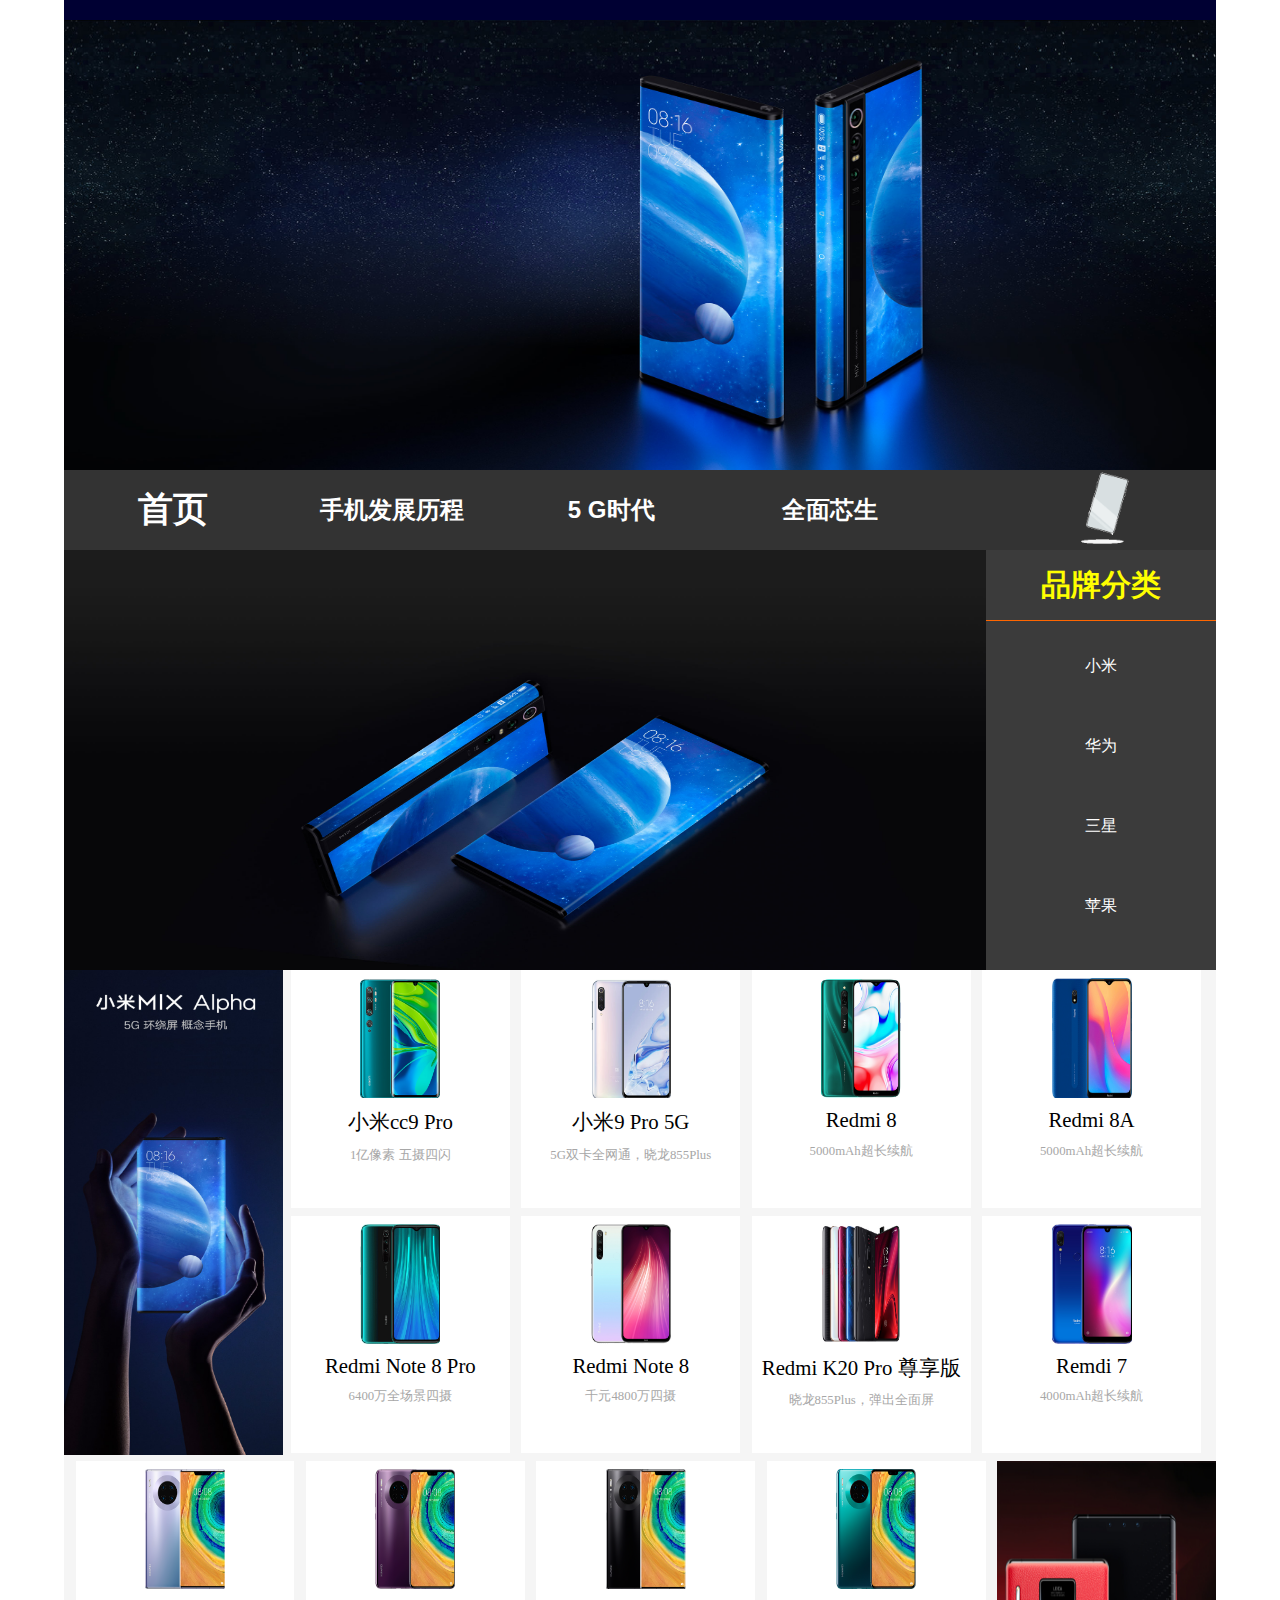
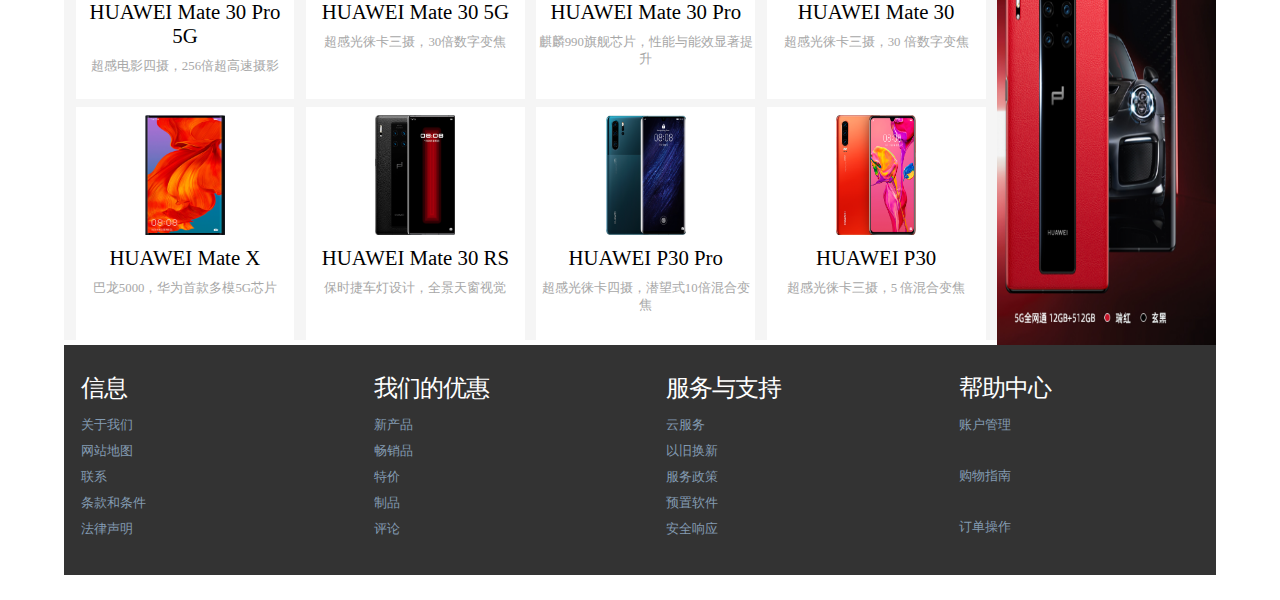
<file: index.html>
<!DOCTYPE html PUBLIC "-//W3C//DTD XHTML 1.0 Transitional//EN" "http://www.w3.org/TR/xhtml1/DTD/xhtml1-transitional.dtd">
<html xmlns="http://www.w3.org/1999/xhtml">
<head>
<meta http-equiv="Content-Type" content="text/html; charset=utf-8" />
<title>主页</title>
<style type="text/css">
body {
	margin: 0px;
	padding: 0px;
}
.col_1_of_4{
	display: block;
	float: left;
	margin-top: 1%;
	margin-right: 0;
	margin-bottom: 1%;
	margin-left: 1.6%;
}
#box #container #top-1 #top-2 {
	float: right;
	height: 100px;
	width: 350px;
	margin-left: 25px;
}
.col_1_of_4:first-child { margin-left: 0; } /* all browsers except IE6 and lower */
.span_1_of_4 ul li{
	padding: 0 0 7px;
	list-style-type: none;
}
.span_1_of_4 ul li a {
	color:#839BB2;
	font-size:13px;
	-moz-transition: background 0.5s ease;
	-o-transition: background 0.5s ease;
	-webkit-transition: background 0.5s ease;
}	
.span_1_of_4 {
	width: 20.8%;
	padding:1.5%; 
}
.span_1_of_4  h3{
	color:#fff;
	margin-bottom: .5em;
	font-size:1.5em;
	line-height: 1.2;
	font-weight : normal;
	margin-top: 0px;
	letter-spacing: -1px;
}
.span_1_of_4  p {
	font-size:0.8125em;
	padding:0.5em 0;
	color: #333;
	line-height: 1.5em;
}
*{ padding:0px; margin:0px;}
#box #container #top {
	height: 20px;
	width: 100%;
	background-color: #036;
}
#box {
	height: 2200px;
	width: 100%;
}
#box #container {
	height: 100%;
	width: 90%;
	margin-right: auto;
	margin-left: auto;	
}
#box #container #top-1 {
	height: 450px;
	width: 100%;
	background-color: #FFF;
	background-image: url(img/index.jpg);
	background-size: cover;
	background-size: 100% 100%;
}

#box #container #banner {
	height: 420px;
	width: 80%;
	float: left;
	overflow: hidden;
}
#box #container #banner #banner-box {
	float: left;
	height: 100%;
	width: 400%;
	animation: move 8s infinite;
}

#box #container #bottom {
	width: 100%;
	height: 230px;
	float: left;
	background-color: #333;
	margin-top: 10px;
}
#box #container #main #main-1 #mleft {
	height: 485px;
	width: 19%;
	float: left;
	margin-right: 0.7%;
}

#box #container #main #main-1 #mleft img{ height: 485px;
	width: 100%;}
#box #container #banner #banner-box img {
	height: 420px;
	width: 25%;
	float: left;
}
#box #container #banner-1 {
	float: left;
	height: 420px;
	width: 20%;
	background-color: #3B3B3B;
}
#box #container #banner-1 ul li {
	line-height: 70px;
	text-align: center;
	height: 70px;
	list-style-type: none;
	margin-bottom: 10px;
}

#apDiv1 {
	position: relative;
	left: 35px;
	top: 10px;
	width: 126px;
	height: 65px;
	z-index: 1;
}
#box #container #nav {
	height: 80px;
	width: 100%;
	background-color: #FFF;
	z-index: 5;
}
@keyframes move{10%{ margin-left:0px}40%{ margin-left:-100%}80%{ margin-left: -200%} 100%{ margin-left:-300%}}
#box #container #main {
	height: 970px;
	width: 100%;
	float: left;
	background-image: url(img/bgmain.png);
}
#box #container #main #main-1 {
	height: 485px;
	width: 100%;
}
#box #container #main #main-2 {
	height: 485px;
	width: 100%;
}


#box #container #banner-1 ul li:hover{ color:#FC0;}
#box #container #nav #nav-1 ul li:hover{   background-color: #F90  ; color:#FFF; }


.two{
	font-size: 24px;
	color: #000;
	font-family: "Courier New", Courier, monospace;
}
a:link {
	text-decoration: none;
}
a:visited {
	text-decoration: none;
}
a:hover {
	text-decoration: none;
}
a:active {
	text-decoration: none;
}
.three{
	font-size: 30px;
	color: #FF0;
	font-weight: bold;
	border-bottom-width: 1px;
	border-bottom-style: solid;
	border-bottom-color: #FF9;
}
.e1{ color: #FFF;}
.mdiv{ 

    height: 49%;
	width: 19%;
	float: left;
	margin-right: 1%;
	margin-bottom: 0.7%;
	 background-color:#FFF;
	 }
#box #container #main #main-1 #mleft:hover{ transition:0.5s; transform:translate3d(0px,-3px, 3px) ;}
.mdiv:hover{ transform:translate3d(0px,-3px, 3px);transition:0.5s;border-right:1px solid #F90; border-radius: 30px;}

.mdiv1{ 

    height: 49%;
	width: 19%;
	float: left;
	margin-left: 1%;
	margin-bottom: 0.7%;
	 background-color:#FFF;
	 }
#box #container #main #main-2 #mright {
	height: 485px;
	width: 19%;
	float: right;
	margin-left: 0.7%;
}

#box #container #main #main-2 #mright img{ height: 485px;
	width: 100%;}
#box #container #main #main-2 #mright:hover{  transform:translate3d(0px,-3px, 3px) ; transition:0.5s;}
.mdiv1:hover{ transform:translate3d(0px,-3px, 3px);transition:0.5s; border-left:1px solid #F90; border-radius: 30px;}
.mdiv p {
	line-height: normal;
	text-align: center;
	
}
.mdiv1 p {
	line-height: normal;
	text-align: center;
	
}
.p{
	margin-top: 5px;
	margin-bottom: 5px;
}
.p1{ color:#000; font-size:1.3em;  margin-top: 0.5em;
	margin-bottom: 0.5em;}
#box #container #main .p img {width="113" height="159"
}
.p2{ color: #A7A7A7;
font-size:0.8em;
margin-top: 0.5em;
	margin-bottom: 0.5em;}	

#logo1{
	height: 100%;
	width: 25%;
	margin-right: 500px;
}
#box #container #top-1 #top-1-l {
	float: left;
	width: 100px;
	height: 100px;
	margin-left: 25px;
	margin-right: 50px;
}
#box #container #top-1 #top-1-l p {
	margin-top: 15px;
	border-right-width: 2px;
	border-right-style: solid;
	border-right-color: #000;
	width: 100px;
}
#main p{
	margin-top: .5em;
}
#box #container #top-1 #1 {
	float: left;
	height: 80px;
	width: 50px;
}
#box #container #top-1 #2 {
	float: left;
}
#container #top-1 #3 {
	line-height: 80px;
	text-align: center;
	height: 80px;
	width: 100px;
	float: right;
}

#box #container #nav #nav-1 #nav-1-1 {
	line-height: 80px;
	text-align: center;
	float: right;
	height: 80px;
	width: 19%;
}
</style>
<link href="style.css" rel="stylesheet" type="text/css" />
<script type="text/javascript">
function MM_popupMsg(msg) { //v1.0
  alert(msg);
}
</script>
</head>

<body onload="MM_popupMsg('欢迎来到 手机主题 网站')" >
<div id="box" >
<div id="container">
    <div id="top"></div>
    <div id="top-1">
      </div>
    <div id="nav">
      <div id="nav-1">
        <ul>
          <a href="index.html"> <li class="one">首页</li></a>
          <a href="shoujifaz.html"><li class="two">手机发展历程 </li></a>
          <a href="5G.html"><li class="two">5 G时代</li></a>
          <a href="全面芯生.html"><li class="two">全面芯生</li></a>
            <div id="nav-1-1"><img src="img/logo1.gif" width="79" height="76" /></div>
     
        </ul> 
      </div>
    </div>
    <div id="banner">
      <div id="banner-box"><img src="img/part11.jpg" width="2560" height="1590" /><img src="img/banner1.PNG" width="1338" height="532" /> <img src="img/part12.jpg" width="2560" height="1047" /><img src="img/banner-3.PNG" width="1344" height="563" /></div>
    </div>
    
    
    
    
    
    
    <div id="banner-1">
      <ul>
        <a href="#"><li class="three">品牌分类</li></a>
        <a href="小米.html"><li class="e1">小米</li></a>
        <a href="华为.html"><li class="e1">华为</li></a>
        <a href="samsung.html"><li class="e1">三星</li></a>
        <a href="iphone.html"><li class="e1">苹果</li></a>
      </ul>
    </div>
    <div id="main">
      <div id="main-1">
        <div id="mleft"><a href="#"><img src="img/main-1.png" width="344" height="820" /></a></div>
        <a href="#" >  <div class="mdiv" >
        <p class="p"><img src="img/m1.png" width="80" height="120" /></p>
        <p class="p1">小米cc9 Pro</p>
        <p class="p2">1亿像素 五摄四闪</p>
        </div></a>
        <a href="#"><div class="mdiv" >
         <p class="p"><img src="img/m2.png" width="80" height="120" /></p>
        <p class="p1">小米9 Pro 5G</p>
        <p class="p2">5G双卡全网通，晓龙855Plus</p>
        
        </div></a>
        <a href="#"><div class="mdiv" >
         <p class="p"><img src="img/m3.png" width="80" height="120" /></p>
        <p class="p1">Redmi 8</p>
        <p class="p2">5000mAh超长续航</p>
        
        </div></a>
        <a href="#"><div class="mdiv" >
         <p class="p"><img src="img/m4.png" width="80" height="120" /></p>
        <p class="p1">Redmi 8A</p>
        <p class="p2">5000mAh超长续航</p>
        </div></a>
        <a href="#"><div class="mdiv" >
         <p class="p"><img src="img/m5.png" width="80" height="120"  /></p>
        <p class="p1">Redmi Note 8 Pro</p>
        <p class="p2">6400万全场景四摄</p>
        </div></a>
        <a href="#"><div class="mdiv" >
         <p class="p"><img src="img/m6.png" width="80" height="120"  /></p>
        <p class="p1">Redmi Note 8 </p>
        <p class="p2">千元4800万四摄</p>
        </div></a>
        <a href="#"><div class="mdiv" >
         <p class="p"><img src="img/m7.png" width="80" height="120"  /></p>
        <p class="p1">Redmi K20 Pro 尊享版</p>
        <p class="p2">晓龙855Plus，弹出全面屏</p>
        </div></a>
        <a href="#"><div class="mdiv" >
         <p class="p"><img src="img/m8.png" width="80" height="120"  /></p>
        <p class="p1">Remdi 7</p>
        <p class="p2">4000mAh超长续航</p>
        </div></a>
        
        
      </div>
      <div id="main-2">
        <a href="#"><div class="mdiv1" >
         <p class="p"><img src="img/m9.png" width="80" height="120"  /></p>
        <p class="p1">HUAWEI Mate 30 Pro 5G</p>
        <p class="p2">超感电影四摄，256倍超高速摄影 </p>
        </div></a>
        <a href="#"><div class="mdiv1" >
         <p class="p"><img src="img/m10.png" width="80" height="120"  /></p>
        <p class="p1">HUAWEI Mate 30 5G</p>
        <p class="p2">超感光徕卡三摄，30倍数字变焦</p>
        </div></a>
        <a href="#"><div class="mdiv1" >
         <p class="p"><img src="img/m11.png" width="80" height="120"  /></p>
        <p class="p1">HUAWEI Mate 30 Pro</p>
        <p class="p2">麒麟990旗舰芯片，性能与能效显著提升</p>
        </div></a>
        <a href="#"><div class="mdiv1" >
         <p class="p"><img src="img/m12.png" width="80" height="120" /></p>
        <p class="p1">HUAWEI Mate 30</p>
        <p class="p2">超感光徕卡三摄，30 倍数字变焦</p>
        </div></a>
        <a href="#"><div id="mright"><img src="img/mright.png" width="344" height="820" /></div></a>
        <a href="#"><div class="mdiv1" >
         <p class="p"><img src="img/m13.png" width="80" height="120"  /></p>
        <p class="p1">HUAWEI Mate X</p>
        <p class="p2">巴龙5000，华为首款多模5G芯片</p>
        </div></a>
        <a href="#"><div class="mdiv1" >
         <p class="p"><img src="img/m14.png" width="80" height="120"  /></p>
        <p class="p1">HUAWEI Mate 30 RS</p>
        <p class="p2">保时捷车灯设计，全景天窗视觉</p>
        </div></a>
        <a href="#"><div class="mdiv1" >
         <p class="p"><img src="img/m15.png" width="80" height="120"  /></p>
        <p class="p1">HUAWEI P30 Pro</p>
        <p class="p2">超感光徕卡四摄，潜望式10倍混合变焦</p>
        </div></a>
        <a href="#"><div class="mdiv1" >
         <p class="p"><img src="img/m16.png" width="80" height="120" /></p>
        <p class="p1">HUAWEI P30</p>
        <p class="p2">超感光徕卡三摄，5 倍混合变焦</p>
        </div></a>
        
        </div>
    </div>
    <div id="bottom">
    <div class="col_1_of_4 span_1_of_4">
					<h3>信息</h3>
					<ul>						
                    <li><a href="404.html">关于我们</a></li>
						<li><a href="#">网站地图</a></li>
						<li><a href="#">联系</a></li>
						<li><a href="#">条款和条件</a></li>
						<li><a href="#">法律声明</a></li>
					</ul>
				</div>
    <div class="col_1_of_4 span_1_of_4">
					<h3>我们的优惠</h3>
					<ul>
						<li><a href="#">新产品</a></li>
						<li><a href="#">畅销品</a></li>
						<li><a href="#">特价</a></li>
						<li><a href="#">制品</a></li>
						<li><a href="#">评论</a></li>
					</ul>
				</div>
				<div class="col_1_of_4 span_1_of_4">
					<h3>服务与支持</h3>
					<ul>
						<li><a href="#">云服务</a></li>
						<li><a href="#">以旧换新</a></li>
						<li><a href="#">服务政策</a></li>
						<li><a href="#">预置软件</a></li>
						<li><a href="#">安全响应</a></li>
					</ul>
				</div>
                <div class="col_1_of_4 span_1_of_4">
					<h3>帮助中心</h3>
					<ul>
						<li><a href="#">账户管理</a></li>
						<li><a href="#">&nbsp;</a></li>
						<li><a href="#">购物指南</a></li>
						<li><a href="#">&nbsp;</a></li>
						<li><a href="#">订单操作</a></li>
					</ul>
				</div></div>
  </div>
</div>
</body>
</html>
</file>
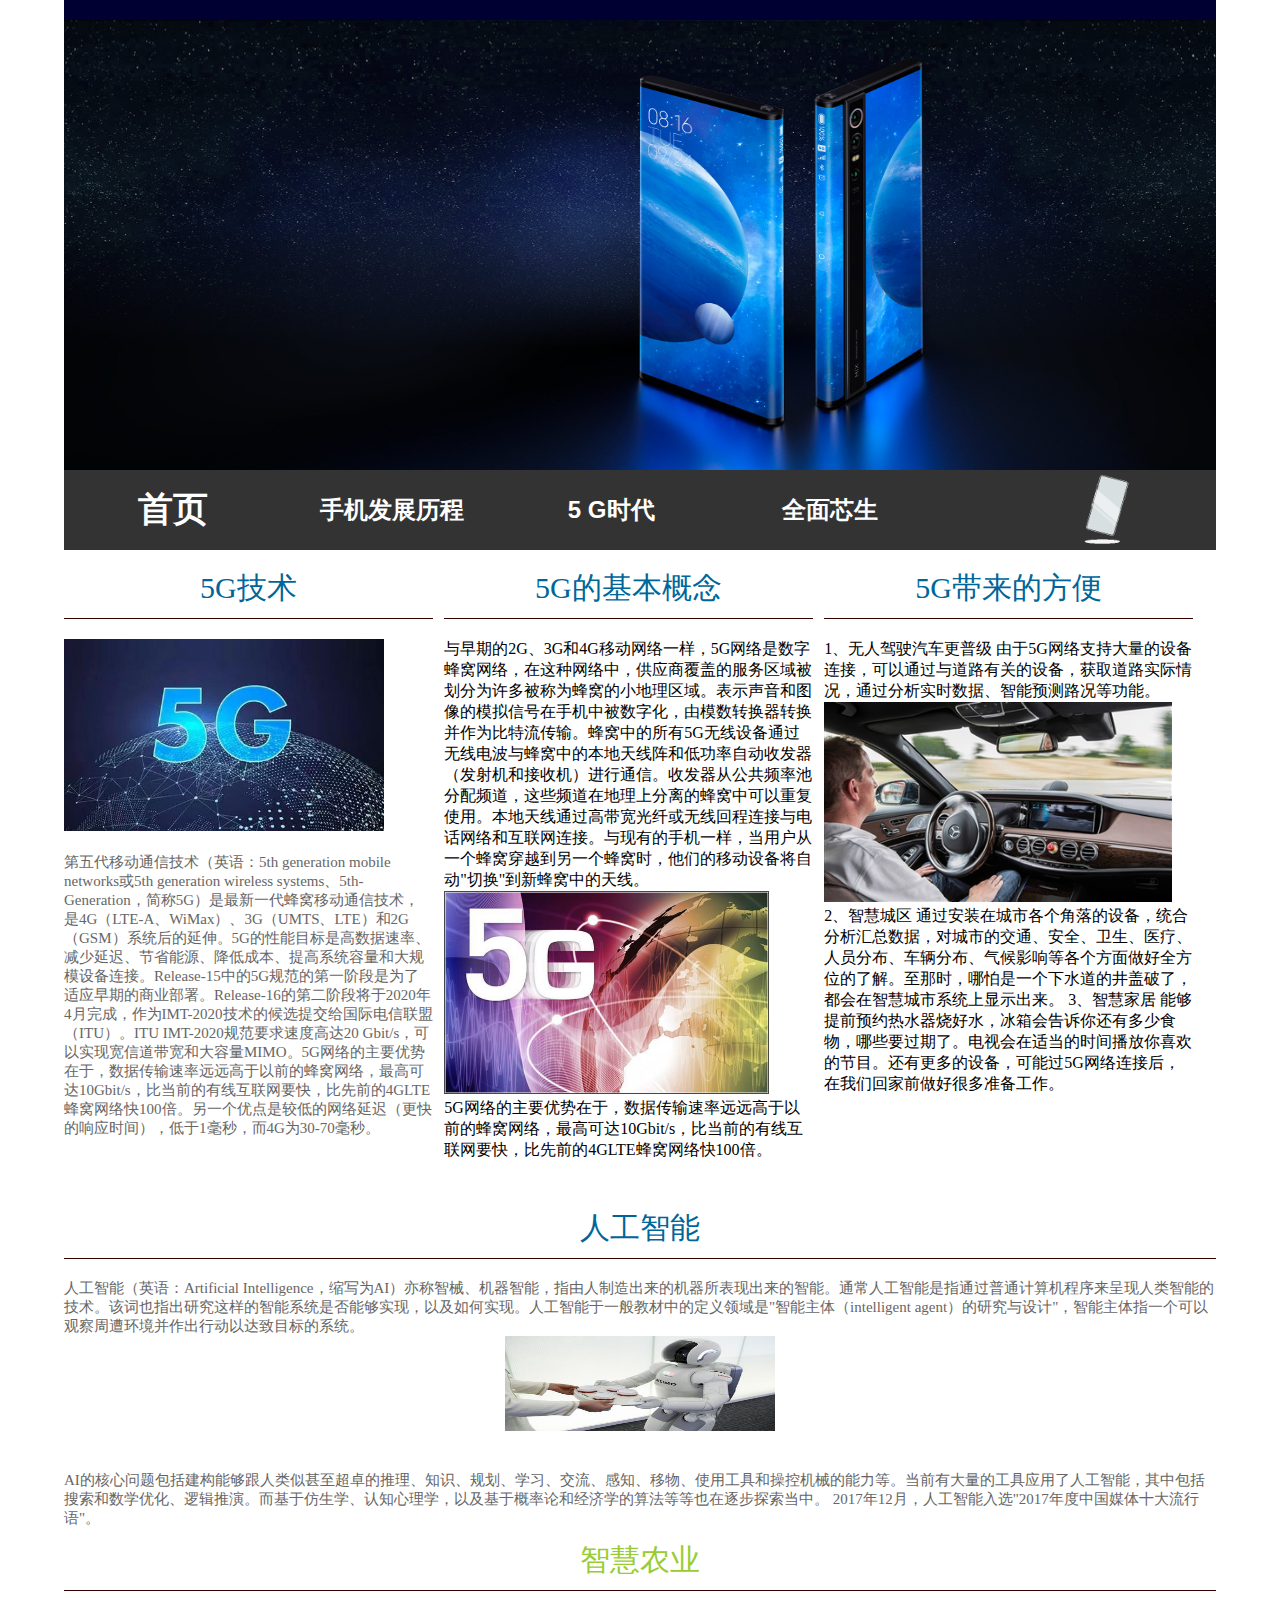
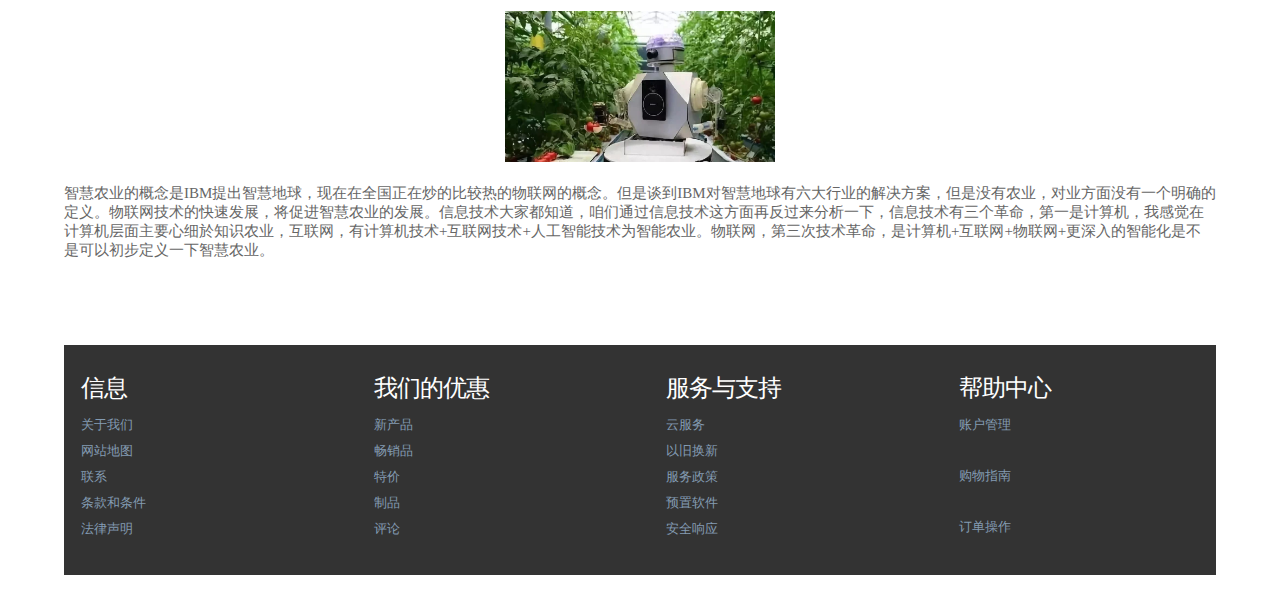
<file: 5G.html>
<!DOCTYPE html PUBLIC "-//W3C//DTD XHTML 1.0 Transitional//EN" "http://www.w3.org/TR/xhtml1/DTD/xhtml1-transitional.dtd">
<html xmlns="http://www.w3.org/1999/xhtml">
<head>
<meta http-equiv="Content-Type" content="text/html; charset=utf-8" />
<title>5G</title>
<style type="text/css">
.bg {
	background-color: #FFF;
}
#box #container #main {
	height: 1390px;
	width: 100%;
	float: left;

}
#box #container #top-1 {
	height: 450px;
	width: 100%;
	background-color: #FFF;
	background-image: url(img/index.jpg);
	background-size: cover;
	background-size: 100% 100%;
}
.G1{
	height:30px;
	width:100%;
	float:left;
	border-bottom-width: 1px;
	border-bottom-style: solid;
	border-bottom-color:  #300;
	padding-bottom: 20px;
	margin-bottom:20px;
	color: #069;
	font-size: 30px;
	text-align: center;
	}
.G2{
	height:30px;
	width:100%;
	float:left;
	border-bottom-width: 1.5px;
	border-bottom-style: solid;
	border-bottom-color:  #300;
	padding-bottom: 20px;
	margin-bottom:20px;
	color: #069;
	font-size: 30px;
	text-align: center;
	}
.G3{
	height:30px;
	width:100%;
	float:left;
	border-bottom-width: 1.5px;
	border-bottom-style: solid;
	border-bottom-color:  #300;
	padding-bottom: 20px;
	margin-bottom:20px;
	color: #069;
	font-size: 30px;
	text-align: center;
}
.G4{
	height:30px;
	width:100%;
	float:left;
	border-bottom-width: 1px;
	border-bottom-style: solid;
	border-bottom-color:  #300;
	padding-bottom: 20px;
	margin-bottom:20px;
	color: #069;
	font-size: 30px;
	text-align: center;
}
.G5{
	height:30px;
	width:100%;
	float:left;
	border-bottom-width: 1px;
	border-bottom-style: solid;
	border-bottom-color:  #300;
	padding-bottom: 20px;
	margin-bottom:20px;
	color:#9C3;
	font-size: 30px;
	text-align: center;
}
#G1 {
	float: left;
	height: 640px;
	width: 32%;
	margin-right: 1%;
	
}
#box #container #main #G1 ul li {
	list-style-type: none;
}
.g1 {
	font-size: 15px;
	color: #666;
	float: left;
}
#G2 {
	float: left;
	height: 640px;
	width: 32%;
	margin-right: 1%;
}
.g2 {
	font-size: 10px;
}
#G3 {
	float: left;
	height: 640px;
	width: 32%;
	margin-right: 1%;
}
#G4 {
	float: left;
	height: 350px;
	width: 100%;
}
.qw {
	text-align: center;
}
#G5 {
	float: left;
	height: 380px;
	width: 100%;
}
.lxj {
	font-size: 15px;
	color: #666;
}
ul{
	list-style-type: none;
}
</style>
<link href="style.css" rel="stylesheet" type="text/css" />
</head>

<body>
<div id="box">
<div id="container">
    <div id="top"></div>
    <div id="top-1">
      </div>
    <div id="nav">
      <div id="nav-1">
        <ul>
          <a href="index.html"> <li class="one">首页</li></a>
          <a href="shoujifaz.html"><li class="two">手机发展历程 </li></a>
          <a href="5G.html"><li class="two">5 G时代</li></a>
          <a href="全面芯生.html"><li class="two">全面芯生</li></a>
          <div id="nav-1-1"><img src="img/logo1.gif" width="79" height="76" /></div>
        </ul> 
      </div>
    </div>
    <div  id="main">
      <div id="G1">
        <ul>
          <br>
          <li class="G1">5G技术</li>
          <li><img src="img/lvj2.jpg" width="320"/></li>
          <br>
          <li class="g1">第五代移动通信技术（英语：5th generation mobile networks或5th generation wireless systems、5th-Generation，简称5G）是最新一代蜂窝移动通信技术，是4G（LTE-A、WiMax）、3G（UMTS、LTE）和2G（GSM）系统后的延伸。5G的性能目标是高数据速率、减少延迟、节省能源、降低成本、提高系统容量和大规模设备连接。Release-15中的5G规范的第一阶段是为了适应早期的商业部署。Release-16的第二阶段将于2020年4月完成，作为IMT-2020技术的候选提交给国际电信联盟（ITU）。ITU IMT-2020规范要求速度高达20 Gbit/s，可以实现宽信道带宽和大容量MIMO。5G网络的主要优势在于，数据传输速率远远高于以前的蜂窝网络，最高可达10Gbit/s，比当前的有线互联网要快，比先前的4GLTE蜂窝网络快100倍。另一个优点是较低的网络延迟（更快的响应时间），低于1毫秒，而4G为30-70毫秒。</li>
        </ul>
      </div>
      <div id="G2">
        <ul>
          <br>
          <li class="G2">5G的基本概念</li>
          <li></li>
          <br>
          <li>与早期的2G、3G和4G移动网络一样，5G网络是数字蜂窝网络，在这种网络中，供应商覆盖的服务区域被划分为许多被称为蜂窝的小地理区域。表示声音和图像的模拟信号在手机中被数字化，由模数转换器转换并作为比特流传输。蜂窝中的所有5G无线设备通过无线电波与蜂窝中的本地天线阵和低功率自动收发器（发射机和接收机）进行通信。收发器从公共频率池分配频道，这些频道在地理上分离的蜂窝中可以重复使用。本地天线通过高带宽光纤或无线回程连接与电话网络和互联网连接。与现有的手机一样，当用户从一个蜂窝穿越到另一个蜂窝时，他们的移动设备将自动"切换"到新蜂窝中的天线。</li>
          <li> <img src="img/lxj1.jpg" width="325"></li>
          <li>5G网络的主要优势在于，数据传输速率远远高于以前的蜂窝网络，最高可达10Gbit/s，比当前的有线互联网要快，比先前的4GLTE蜂窝网络快100倍。</li>
        </ul>
      </div>
      <div id="G3">
        <ul>
          <br>
          <li class="G3">5G带来的方便</li>
          <li>1、无人驾驶汽车更普级
由于5G网络支持大量的设备连接，可以通过与道路有关的设备，获取道路实际情况，通过分析实时数据、智能预测路况等功能。
         <li><img src="img/lxj2.jpg" height="200"></li>
2、智慧城区
通过安装在城市各个角落的设备，统合分析汇总数据，对城市的交通、安全、卫生、医疗、人员分布、车辆分布、气候影响等各个方面做好全方位的了解。至那时，哪怕是一个下水道的井盖破了，都会在智慧城市系统上显示出来。
3、智慧家居
能够提前预约热水器烧好水，冰箱会告诉你还有多少食物，哪些要过期了。电视会在适当的时间播放你喜欢的节目。还有更多的设备，可能过5G网络连接后，在我们回家前做好很多准备工作。</li>
        </ul>
      </div>
      <div id="G4">
        <ul>
           <br>
          <li class="G4">人工智能</li>
          <li class="lxj">人工智能（英语：Artificial Intelligence，缩写为AI）亦称智械、机器智能，指由人制造出来的机器所表现出来的智能。通常人工智能是指通过普通计算机程序来呈现人类智能的技术。该词也指出研究这样的智能系统是否能够实现，以及如何实现。人工智能于一般教材中的定义领域是"智能主体（intelligent agent）的研究与设计"，智能主体指一个可以观察周遭环境并作出行动以达致目标的系统。
          <br />         
          <li class="qw"><img src="img/lxj6.jpg" width="270" height="95"></li>
          <br /><br />

          <span class="lxj">AI的核心问题包括建构能够跟人类似甚至超卓的推理、知识、规划、学习、交流、感知、移物、使用工具和操控机械的能力等。当前有大量的工具应用了人工智能，其中包括搜索和数学优化、逻辑推演。而基于仿生学、认知心理学，以及基于概率论和经济学的算法等等也在逐步探索当中。 

2017年12月，人工智能入选"2017年度中国媒体十大流行语"。</span>
          </li>
        </ul>
      </div>
       <br>
      <div id="G5">
        <ul>
          <li class="G5">智慧农业</li><br />
          <li class="qw"><img src="img/lxj8.jpeg" height="151"></li>
          <br />
          <li class="lxj">智慧农业的概念是IBM提出智慧地球，现在在全国正在炒的比较热的物联网的概念。但是谈到IBM对智慧地球有六大行业的解决方案，但是没有农业，对业方面没有一个明确的定义。物联网技术的快速发展，将促进智慧农业的发展。信息技术大家都知道，咱们通过信息技术这方面再反过来分析一下，信息技术有三个革命，第一是计算机，我感觉在计算机层面主要心细於知识农业，互联网，有计算机技术+互联网技术+人工智能技术为智能农业。物联网，第三次技术革命，是计算机+互联网+物联网+更深入的智能化是不是可以初步定义一下智慧农业。 </li>
        </ul>
      </div>
    </div>
    <div id="bottom">
    <div class="col_1_of_4 span_1_of_4">
					<h3>信息</h3>
					<ul>						
                    <li><a href="404.html">关于我们</a></li>
						<li><a href="#">网站地图</a></li>
						<li><a href="#">联系</a></li>
						<li><a href="#">条款和条件</a></li>
						<li><a href="#">法律声明</a></li>
					</ul>
	  </div>
    <div class="col_1_of_4 span_1_of_4">
					<h3>我们的优惠</h3>
					<ul>
						<li><a href="#">新产品</a></li>
						<li><a href="#">畅销品</a></li>
						<li><a href="#">特价</a></li>
						<li><a href="#">制品</a></li>
						<li><a href="#">评论</a></li>
					</ul>
				</div>
				<div class="col_1_of_4 span_1_of_4">
					<h3>服务与支持</h3>
					<ul>
						<li><a href="#">云服务</a></li>
						<li><a href="#">以旧换新</a></li>
						<li><a href="#">服务政策</a></li>
						<li><a href="#">预置软件</a></li>
						<li><a href="#">安全响应</a></li>
					</ul>
				</div>
                <div class="col_1_of_4 span_1_of_4">
					<h3>帮助中心</h3>
					<ul>
						<li><a href="#">账户管理</a></li>
						<li><a href="#">&nbsp;</a></li>
						<li><a href="#">购物指南</a></li>
						<li><a href="#">&nbsp;</a></li>
						<li><a href="#">订单操作</a></li>
					</ul>
				</div></div>
  </div>
</div>
</body>
</html>
</file>
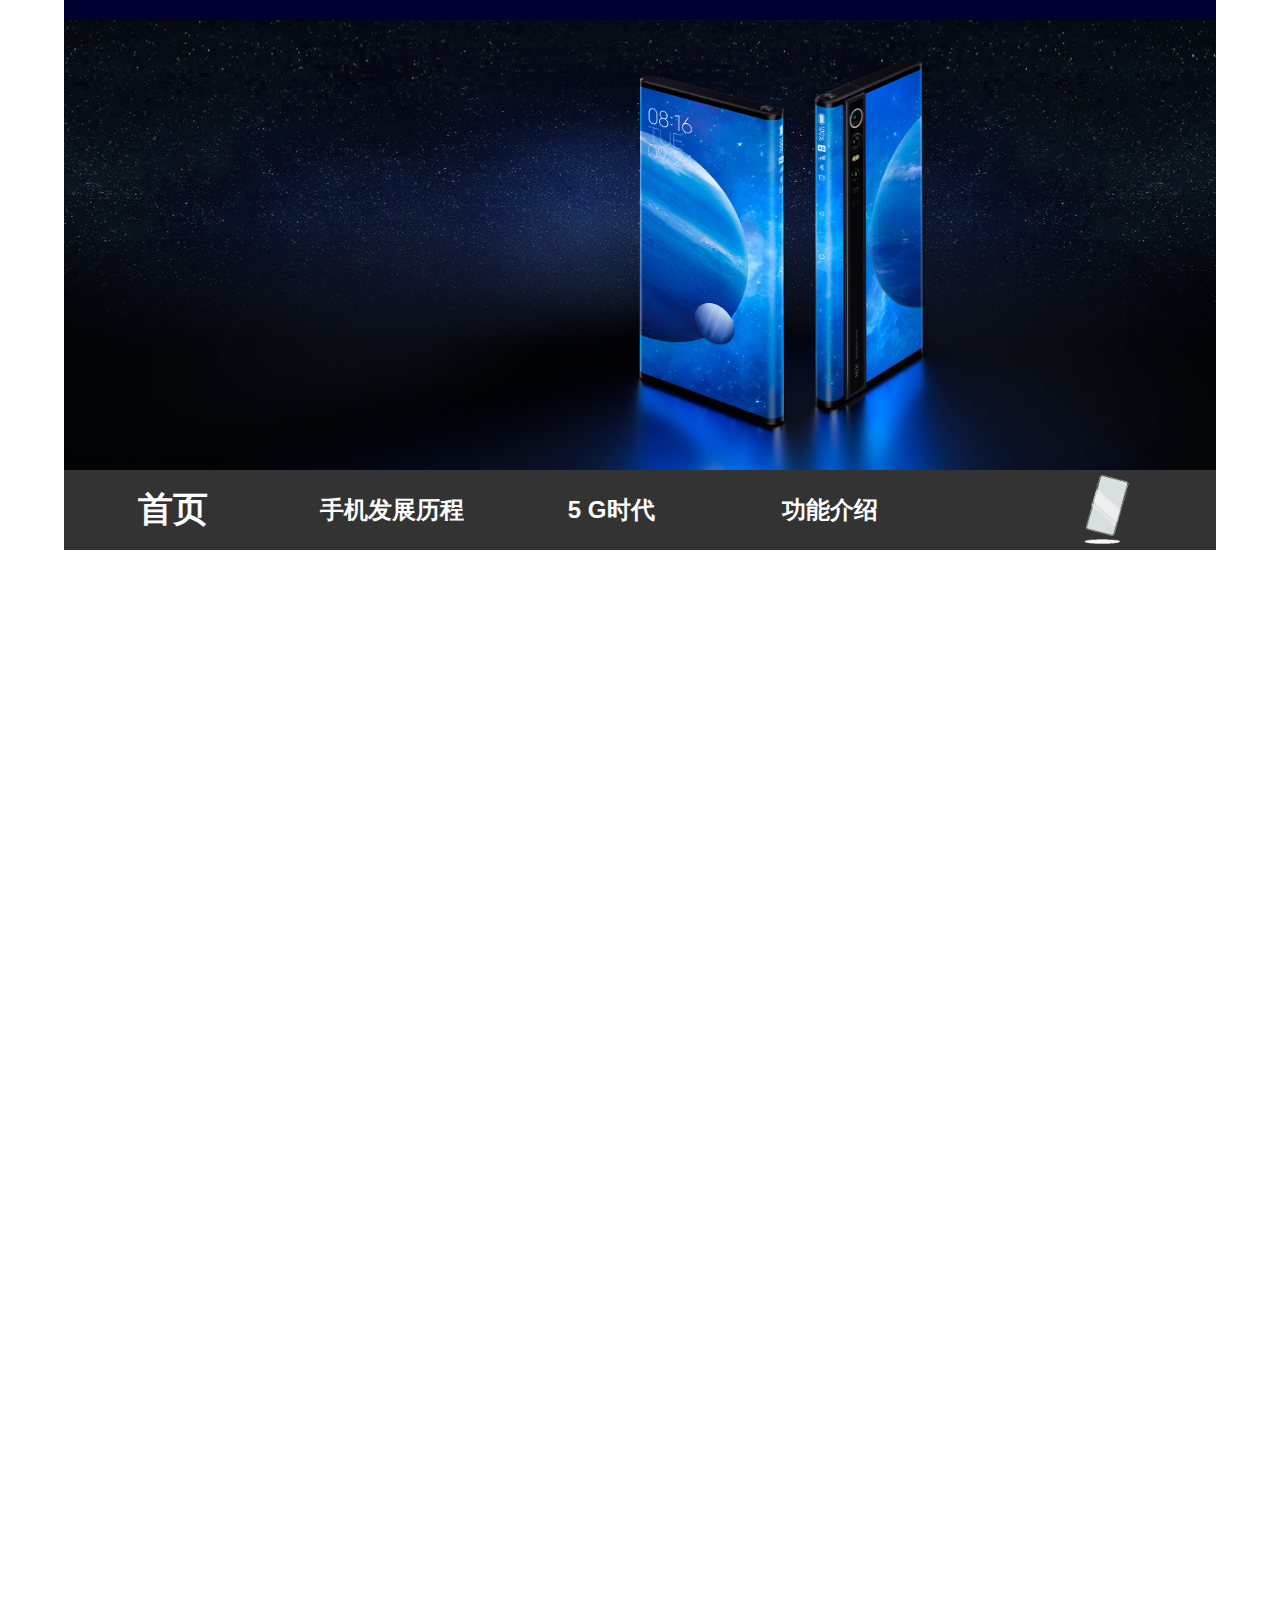
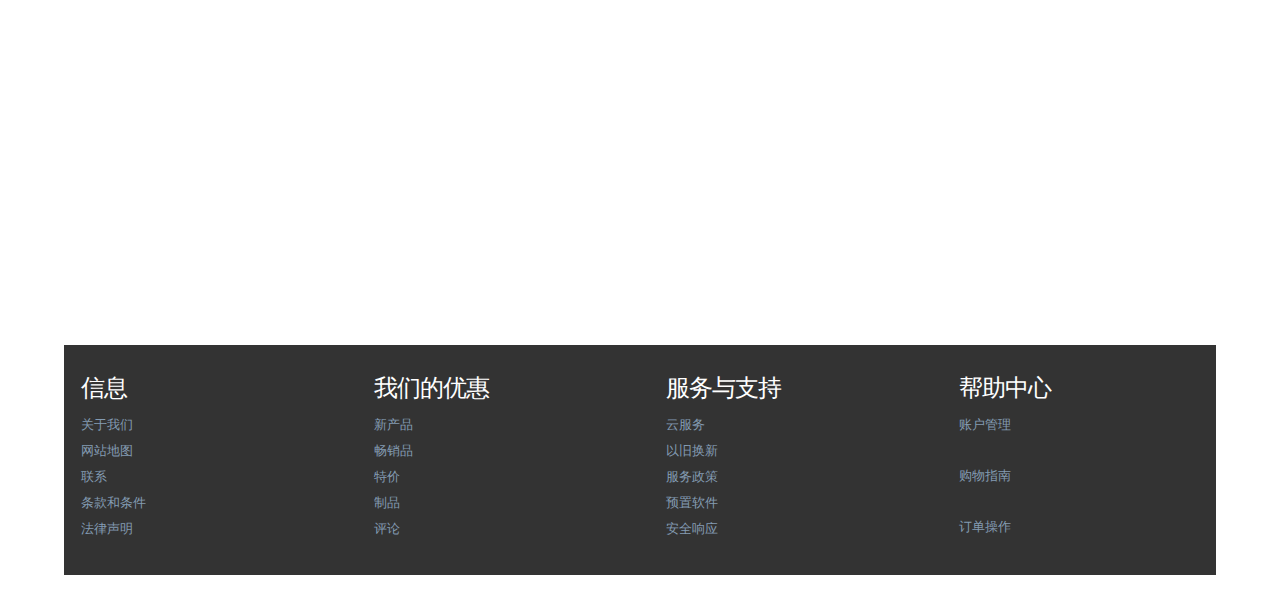
<file: 885.html>
<!DOCTYPE html PUBLIC "-//W3C//DTD XHTML 1.0 Transitional//EN" "http://www.w3.org/TR/xhtml1/DTD/xhtml1-transitional.dtd">
<html xmlns="http://www.w3.org/1999/xhtml">
<head>
<meta http-equiv="Content-Type" content="text/html; charset=utf-8" />
<title>主页</title>
<style type="text/css">
.bg {
	background-color: #FFF;
}
#box #container #main {
	height: 970px;
	width: 100%;
	float: left;

}
#box #container #top-1 {
	height: 450px;
	width: 100%;
	background-color: #FFF;
	background-image: url(img/index.jpg);
	background-size: cover;
	background-size: 100% 100%;
}

</style>
<link href="style.css" rel="stylesheet" type="text/css" />
</head>

<body>
<div id="box">
<div id="container">
    <div id="top"></div>
    <div id="top-1">
      </div>
    <div id="nav">
      <div id="nav-1">
        <ul>
          <a href="index.html"> <li class="one">首页</li></a>
          <li class="two">手机发展历程 </li>
          <li class="two">5 G时代</li>
          <li class="two">功能介绍</li>
          <div id="nav-1-1"><img src="img/logo1.gif" width="79" height="76" /></div>
        </ul> 
      </div>
    </div>
    <div id="banner">
      
    </div>
    <div class="bg" id="main">
     
    </div>
    <div id="bottom">
    <div class="col_1_of_4 span_1_of_4">
					<h3>信息</h3>
					<ul>						
                    <li><a href="404.html">关于我们</a></li>
						<li><a href="#">网站地图</a></li>
						<li><a href="#">联系</a></li>
						<li><a href="#">条款和条件</a></li>
						<li><a href="#">法律声明</a></li>
					</ul>
				</div>
    <div class="col_1_of_4 span_1_of_4">
					<h3>我们的优惠</h3>
					<ul>
						<li><a href="#">新产品</a></li>
						<li><a href="#">畅销品</a></li>
						<li><a href="#">特价</a></li>
						<li><a href="#">制品</a></li>
						<li><a href="#">评论</a></li>
					</ul>
				</div>
				<div class="col_1_of_4 span_1_of_4">
					<h3>服务与支持</h3>
					<ul>
						<li><a href="#">云服务</a></li>
						<li><a href="#">以旧换新</a></li>
						<li><a href="#">服务政策</a></li>
						<li><a href="#">预置软件</a></li>
						<li><a href="#">安全响应</a></li>
					</ul>
				</div>
                <div class="col_1_of_4 span_1_of_4">
					<h3>帮助中心</h3>
					<ul>
						<li><a href="#">账户管理</a></li>
						<li><a href="#">&nbsp;</a></li>
						<li><a href="#">购物指南</a></li>
						<li><a href="#">&nbsp;</a></li>
						<li><a href="#">订单操作</a></li>
					</ul>
				</div></div>
  </div>
</div>
</body>
</html>
</file>
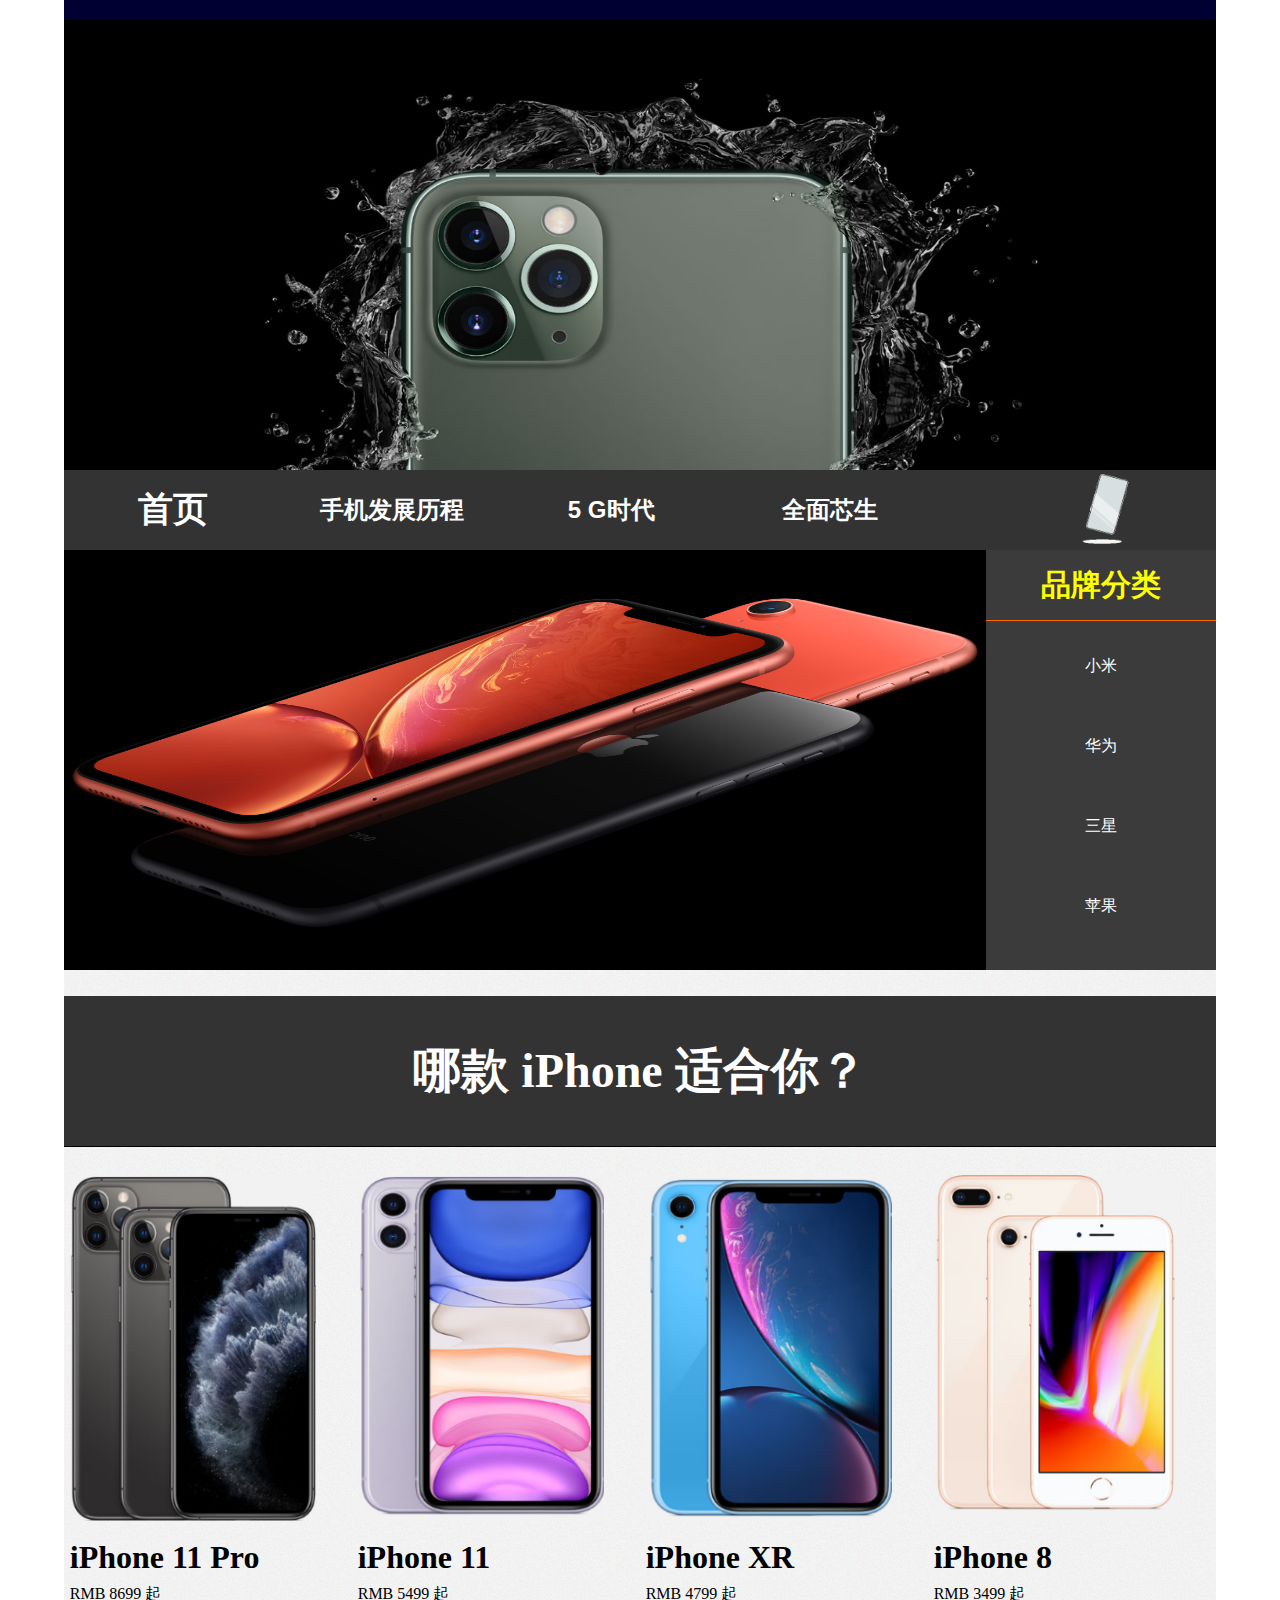
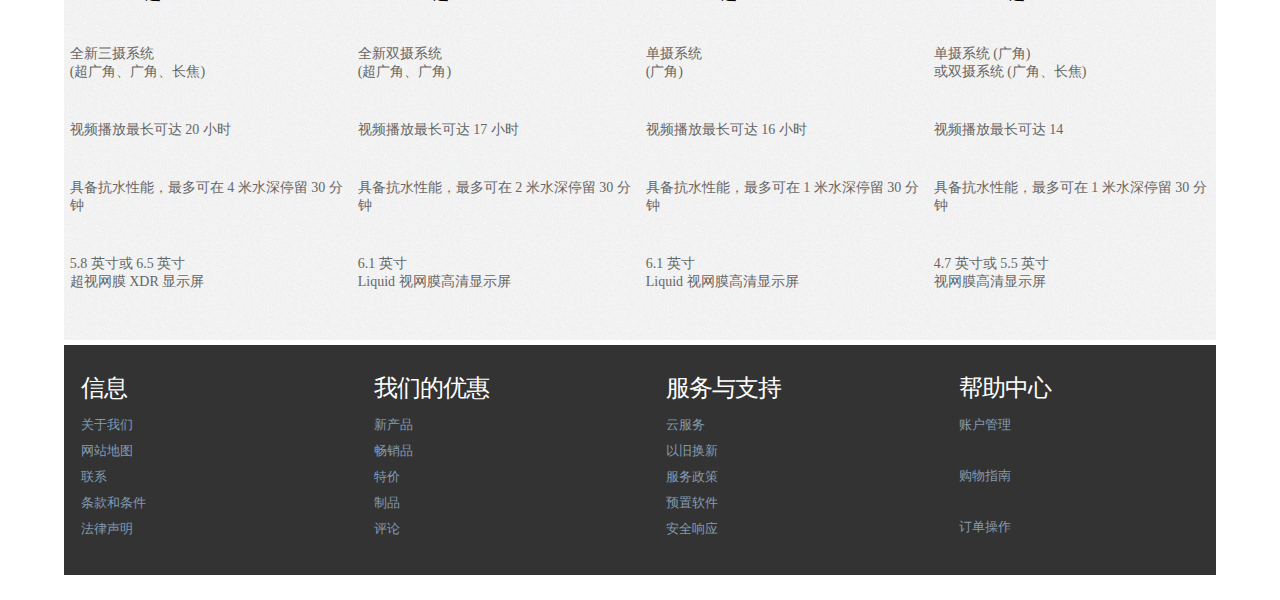
<file: iPhone.html>
<!DOCTYPE html PUBLIC "-//W3C//DTD XHTML 1.0 Transitional//EN" "http://www.w3.org/TR/xhtml1/DTD/xhtml1-transitional.dtd">
<html xmlns="http://www.w3.org/1999/xhtml">
<head>
<meta http-equiv="Content-Type" content="text/html; charset=utf-8" />
<title>苹果</title>
<style type="text/css">
.bg {
	background-color: #FFF;
}
#box #container #main {
	height: 970px;
	width: 100%;
	float: left;
	background-image: url(img/bg-body.jpg);	

}
#box #container #main #shang {
	height: 150px;
	width: 100%;
	float: left;
	font-size: 3em;
	line-height: 150px;
	color: #FFF;
	text-align: center;
	font-family: "Comic Sans MS", cursive;
	font-weight: bold;
	border-bottom-width: 1px;
	border-bottom-style: solid;
	border-bottom-color: #000;
	margin-bottom: 20px;
	background-color: #333;
}
#box #container #main #bt1 {
	float: left;
	height: 780px;
	width: 24%;
	margin-right: 0.5%;
	margin-left: 0.5%;
	
}
#box #container #main #bt2 {
	float: left;
	height: 780px;
	width: 24%;
	margin-right: 0.5%;
	margin-left: 0.5%;
	
}
#box #container #main #bt3 {
	float: left;
	height: 780px;
	width: 24%;
	margin-right: 0.5%;
	margin-left: 0.5%;
	
}
#box #container #main #bt4 {
	float: left;
	height: 780px;
	width: 24%;
	margin-right: 0.5%;
	margin-left: 0.5%;
	
}

#box #container #top-1 {
	height: 450px;
	width: 100%;
	background-color: #FFF;
	background-image: url(img/iPhone1.jpg);
	background-size: cover;
	background-size: 100% 100%;
}

#box #container #main ul li {
	margin-top: 40px;
	margin-bottom: 40px;
	list-style-type: none;
	font-size: 14px;
	color: #666;
}
</style>
<link href="style.css" rel="stylesheet" type="text/css" />
</head>

<body>
<div id="box">
<div id="container">
    <div id="top"></div>
    <div id="top-1">
      </div>
    <div id="nav">
      <div id="nav-1">
        <ul>
         <a href="index.html"> <li class="one">首页</li></a>
          <a href="shoujifaz.html"><li class="two">手机发展历程 </li></a>
          <a href="5G.html"><li class="two">5 G时代</li></a>
          <a href="全面芯生.html"><li class="two">全面芯生</li></a>
          <div id="nav-1-1"><img src="img/logo1.gif" width="79" height="76" /></div>
        </ul> 
      </div>
    </div>
    <div id="banner">
      <div id="banner-box"><img src="img/iphone-banner3.jpg" width="4000" height="3072" /><img src="img/iPhone-banner1.png" width="1054" height="509" /><img src="img/iphone-banner4.jpg" width="1436" height="872" /><img src="img/iPhone-banner7.png" width="970" height="582" /></div>
    </div>
    
    
     
    
    
    
    
    
    
    <div id="banner-1">
      <ul>
        <a href="#"><li class="three">品牌分类</li></a>
        <a href="小米.html"><li class="e1">小米</li></a>
        <a href="华为.html"><li class="e1">华为</li></a>
        <a href="samsung.html"><li class="e1">三星</li></a>
        <a href="iphone.html"><li class="e1">苹果</li></a>
      </ul>
    </div>
    <div  id="main">
      <p>&nbsp;</p>
      <div id="shang">哪款 iPhone 适合你？</div>
      <div id="bt1">
        <p><img src="img/ip1.png" width="246" height="346" /></p>
        <br />
        <h1>iPhone 11 Pro        </h1>
        <p>RMB 8699 起</p>
        <ul>
          <li>全新三摄系统 <br />
            (超广角、广角、长焦)</li>
          <li>视频播放最长可达 20 小时</li>
          <li>具备抗水性能，最多可在 4 米水深停留 30 分钟</li>
          <li>5.8 英寸或 6.5 英寸<br />
            超视网膜 XDR 显示屏</li>
        </ul>
      </div>
      <div id="bt2">
      <p><img src="img/ip2.png" width="246" height="346" /></p>
      <br />
        <h1>iPhone 11</h1>
        <p>RMB 5499 起</p>
        <ul>
          <li>全新双摄系统 <br />
            (超广角、广角)</li>
          <li>视频播放最长可达 17 小时</li>
          <li>具备抗水性能，最多可在 2 米水深停留 30 分钟</li>
          <li>6.1 英寸 <br />
            Liquid 视网膜高清显示屏</li>
        </ul>
      
      
      
      </div>
      <div id="bt3">
      <p><img src="img/ip3.png" width="246" height="346" /></p>
      <br />
        <h1>iPhone XR</h1>
        <p>RMB 4799 起</p>
        <ul>
          <li>单摄系统 <br />
            (广角)<br />
          </li>
          <li>视频播放最长可达 16 小时</li>
          <li>具备抗水性能，最多可在 1 米水深停留 30 分钟</li>
          <li>6.1 英寸 <br />
            Liquid 视网膜高清显示屏</li>
        </ul>
     
      </div>
      <div id="bt4">
      <p><img src="img/ip4.png" width="246" height="346" /></p>
      <br />
        <h1>iPhone 8</h1>
        <p>RMB 3499 起</p>
        <ul>
          <li>单摄系统 (广角) <br />
            或双摄系统 (广角、长焦)</li>
          <li>视频播放最长可达 14 </li>
          <li>具备抗水性能，最多可在 1 米水深停留 30 分钟</li>
          <li>4.7 英寸或 5.5 英寸<br />
            视网膜高清显示屏</li>
        </ul>
      </div>
    </div>
    <div id="bottom">
    <div class="col_1_of_4 span_1_of_4">
					<h3>信息</h3>
					<ul>						
                    <li><a href="404.html">关于我们</a></li>
						<li><a href="#">网站地图</a></li>
						<li><a href="#">联系</a></li>
						<li><a href="#">条款和条件</a></li>
						<li><a href="#">法律声明</a></li>
					</ul>
				</div>
    <div class="col_1_of_4 span_1_of_4">
					<h3>我们的优惠</h3>
					<ul>
						<li><a href="#">新产品</a></li>
						<li><a href="#">畅销品</a></li>
						<li><a href="#">特价</a></li>
						<li><a href="#">制品</a></li>
						<li><a href="#">评论</a></li>
					</ul>
				</div>
				<div class="col_1_of_4 span_1_of_4">
					<h3>服务与支持</h3>
					<ul>
						<li><a href="#">云服务</a></li>
						<li><a href="#">以旧换新</a></li>
						<li><a href="#">服务政策</a></li>
						<li><a href="#">预置软件</a></li>
						<li><a href="#">安全响应</a></li>
					</ul>
				</div>
                <div class="col_1_of_4 span_1_of_4">
					<h3>帮助中心</h3>
					<ul>
						<li><a href="#">账户管理</a></li>
						<li><a href="#">&nbsp;</a></li>
						<li><a href="#">购物指南</a></li>
						<li><a href="#">&nbsp;</a></li>
						<li><a href="#">订单操作</a></li>
					</ul>
				</div></div>
  </div>
</div>
</body>
</html>
</file>
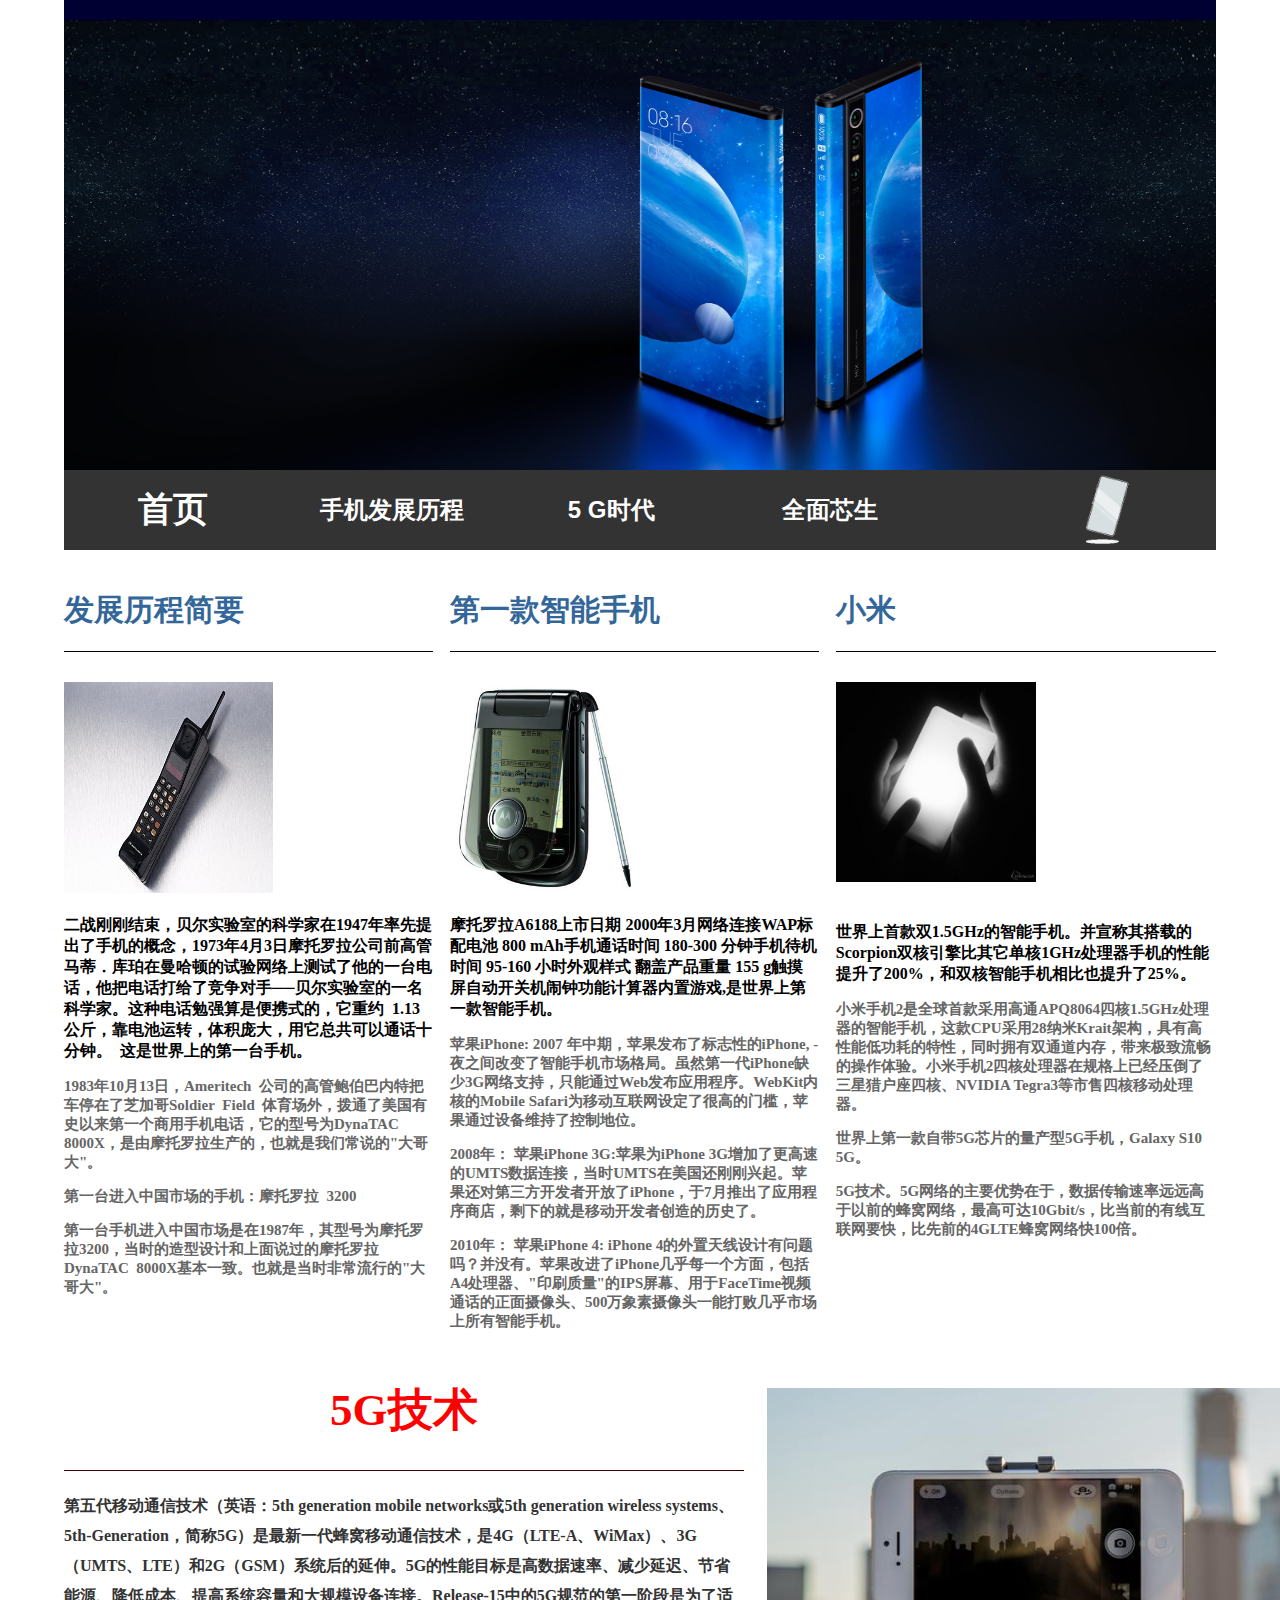
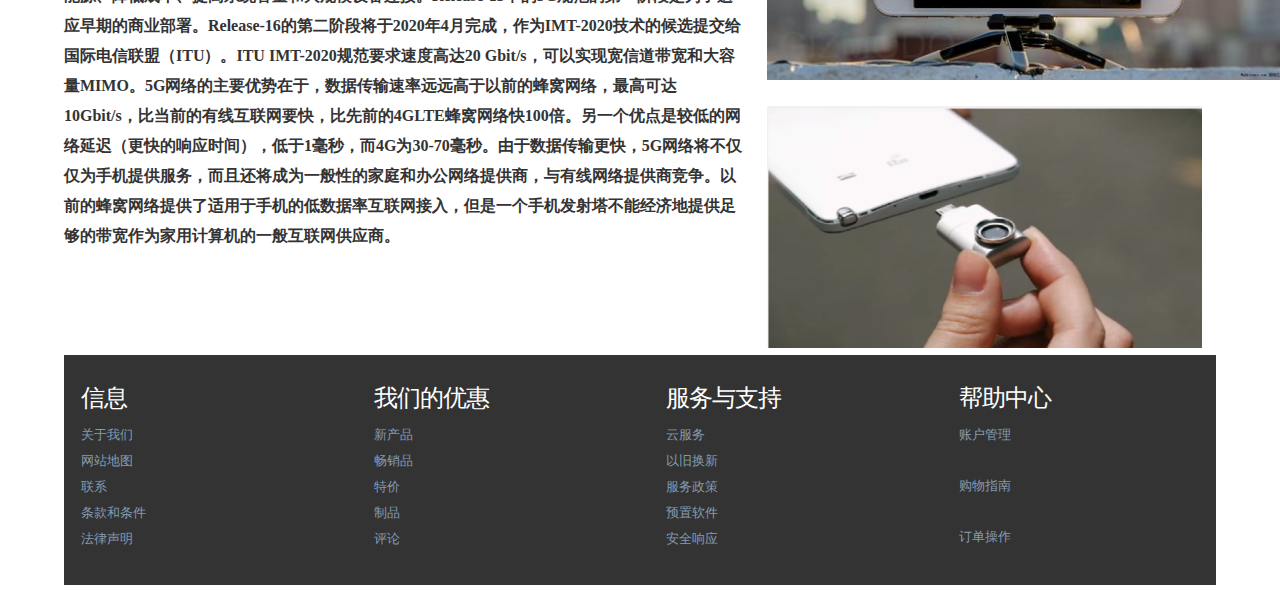
<file: shoujifaz.html>
<!DOCTYPE html PUBLIC "-//W3C//DTD XHTML 1.0 Transitional//EN" "http://www.w3.org/TR/xhtml1/DTD/xhtml1-transitional.dtd">
<html xmlns="http://www.w3.org/1999/xhtml">
<head>
<meta http-equiv="Content-Type" content="text/html; charset=utf-8" />
<title>发展历史</title>
<style type="text/css">
.bg {
	background-color: #FFF;
}
#box #container #main {
	height: 1400px;
	width: 100%;
	float: left;

}
.m3 {
	font-size: 15px;
	margin-top: 15px;
	color: #999;
}
#box #container #top-1 {
	height: 450px;
	width: 100%;
	background-color: #FFF;
	background-image: url(img/index.jpg);
	background-size: cover;
	background-size: 100% 100%;
}

#box #container #main #m-1 {
	height: 700px;
	width: 32%;
	float: left;
	margin-right: 1.5%;	
}
#box #container #main #m-2 {
	float: left;
	height: 700px;
	width: 32%;
	margin-right: 1.5%;	
}
#box #container #main #m-3 {
	height: 700px;
	width: 33%;
	float: left;
	
}
#box #container #main  ul li {
	height: auto;
	width: auto;
	list-style-type: none;
	font-weight: bold;
}
.m1{
	font-size: 30px;
	color: #369;
	height: 80px;
	border-bottom-width: 1px;
	border-bottom-style: solid;
	border-bottom-color: #000;
	margin-top: 20px;
	margin-bottom: 30px;
	padding-top: 20px;
	padding-bottom: 20px;
}
.m2{
	font-size: 15px;
	color: #666;
	margin-top: 15px;
}
.m3{
	font-size: 15px;
	color:#666;
	height: 100px;
	border-bottom-width: 1px;
	border-bottom-style: solid;
	border-bottom-color: #000;
	margin-top: 15px;
	margin-bottom: 15px;
	padding-top: 15px;
	padding-bottom: 15px;
}

#box #container  #main #m-4 {
	height: 700px;
	width: 100%;
	 margin-top:80px;
	float: left;
	
}
#box #container #main #m-4 #m-4-1 {
	float: left;
	height: 700px;
	margin-right: 1%;
	width: 59%;
	text-align: center;
	margin-top: 50px;
}
#box #container #main #m-4 #m-4-2 {
	
	float: left;
	height: 700px;
	margin-top: 50px;
	margin-left:1%;
	width: 39%;
}
.m5{
	font-size: 45px;
	color: #F00;
	border-bottom-width: 1px;
	border-bottom-style: solid;
	border-bottom-color:  #300;
	padding-bottom: 30px;
	margin-bottom:20px;
}
.m6{
	font-size: 16px;
	color: #333;
	text-align: left;
	line-height: 30px;	
}
</style>
<link href="style.css" rel="stylesheet" type="text/css" />
</head>

<body>
<div id="box">
<div id="container">
    <div id="top"></div>
    <div id="top-1">
    </div>
    <div id="nav">
      <div id="nav-1">
        <ul>
          <a href="index.html"> <li class="one">首页</li></a>
          <a href="shoujifaz.html"><li class="two">手机发展历程 </li></a>
          <a href="5G.html"><li class="two">5 G时代</li></a>
          <a href="全面芯生.html"><li class="two">全面芯生</li></a>
          <div id="nav-1-1"><img src="img/logo1.gif" width="79" height="76" /></div>
        </ul> 
      </div>
    </div>
    <div  id="main">
      <div id="m-1">
        <ul>
          <li class="m1">发展历程简要</li>
          <li> <img src="img/fz-1.jpg" width="209" height="211" /> </li>
          <br>
          <li  >二战刚刚结束，贝尔实验室的科学家在1947年率先提出了手机的概念，1973年4月3日摩托罗拉公司前高管马蒂．库珀在曼哈顿的试验网络上测试了他的一台电话，他把电话打给了竞争对手──贝尔实验室的一名科学家。这种电话勉强算是便携式的，它重约 1.13 公斤，靠电池运转，体积庞大，用它总共可以通话十分钟。 这是世界上的第一台手机。</li>
          <li class="m2">1983年10月13日，Ameritech 公司的高管鲍伯巴内特把车停在了芝加哥Soldier Field 体育场外，拨通了美国有史以来第一个商用手机电话，它的型号为DynaTAC 8000X，是由摩托罗拉生产的，也就是我们常说的"大哥大"。</li>
          <li class="m2">第一台进入中国市场的手机：摩托罗拉 3200</li>
          <li class="m2">第一台手机进入中国市场是在1987年，其型号为摩托罗拉3200，当时的造型设计和上面说过的摩托罗拉DynaTAC 8000X基本一致。也就是当时非常流行的"大哥大"。</li>
        </ul>
      </div>
      <div id="m-2"> <ul>
          <li class="m1">第一款智能手机</li>
          <li><img src="img/fz-2.jpg" width="209" height="211" /> </li>
          <br>
          <li>摩托罗拉A6188上市日期 2000年3月网络连接WAP标配电池 800 mAh手机通话时间 180-300 分钟手机待机时间 95-160 小时外观样式 翻盖产品重量 155 g触摸屏自动开关机闹钟功能计算器内置游戏,是世界上第一款智能手机。</li>
          
          <li class="m2">苹果iPhone: 2007 年中期，苹果发布了标志性的iPhone, -夜之间改变了智能手机市场格局。虽然第一代iPhone缺少3G网络支持，只能通过Web发布应用程序。WebKit内核的Mobile Safari为移动互联网设定了很高的门槛，苹果通过设备维持了控制地位。</li>
          <li class="m2">  2008年： 苹果iPhone 3G:苹果为iPhone 3G增加了更高速的UMTS数据连接，当时UMTS在美国还刚刚兴起。苹果还对第三方开发者开放了iPhone，于7月推出了应用程序商店，剩下的就是移动开发者创造的历史了。</li>
          <li class="m2">  2010年： 苹果iPhone 4: iPhone 4的外置天线设计有问题吗？并没有。苹果改进了iPhone几乎每一个方面，包括A4处理器、"印刷质量"的IPS屏幕、用于FaceTime视频通话的正面摄像头、500万象素摄像头一能打败几乎市场上所有智能手机。</li>
        </ul>
        
      </div>
      <div id="m-3">  <ul>
          <li class="m1">小米</li>
          <li><img src="img/下载4.jpg" width="200" height="200" /></li><br /><br />
          
          <li >世界上首款双1.5GHz的智能手机。并宣称其搭载的Scorpion双核引擎比其它单核1GHz处理器手机的性能提升了200%，和双核智能手机相比也提升了25%。</li>
          <li class="m2">小米手机2是全球首款采用高通APQ8064四核1.5GHz处理器的智能手机，这款CPU采用28纳米Krait架构，具有高性能低功耗的特性，同时拥有双通道内存，带来极致流畅的操作体验。小米手机2四核处理器在规格上已经压倒了三星猎户座四核、NVIDIA Tegra3等市售四核移动处理器。</li>
          <li class="m2">世界上第一款自带5G芯片的量产型5G手机，Galaxy S10 5G。</li>
          <li class="m2">5G技术。5G网络的主要优势在于，数据传输速率远远高于以前的蜂窝网络，最高可达10Gbit/s，比当前的有线互联网要快，比先前的4GLTE蜂窝网络快100倍。</li>         
        </ul>
      </div> 
      
      
      <div id="m-4">
      
        <div id="m-4-1"> 
          <ul>
            <li class="m5">5G技术</li>
            <li class="m6" >第五代移动通信技术（英语：5th generation mobile networks或5th generation wireless systems、5th-Generation，简称5G）是最新一代蜂窝移动通信技术，是4G（LTE-A、WiMax）、3G（UMTS、LTE）和2G（GSM）系统后的延伸。5G的性能目标是高数据速率、减少延迟、节省能源、降低成本、提高系统容量和大规模设备连接。Release-15中的5G规范的第一阶段是为了适应早期的商业部署。Release-16的第二阶段将于2020年4月完成，作为IMT-2020技术的候选提交给国际电信联盟（ITU）。ITU IMT-2020规范要求速度高达20 Gbit/s，可以实现宽信道带宽和大容量MIMO。5G网络的主要优势在于，数据传输速率远远高于以前的蜂窝网络，最高可达10Gbit/s，比当前的有线互联网要快，比先前的4GLTE蜂窝网络快100倍。另一个优点是较低的网络延迟（更快的响应时间），低于1毫秒，而4G为30-70毫秒。由于数据传输更快，5G网络将不仅仅为手机提供服务，而且还将成为一般性的家庭和办公网络提供商，与有线网络提供商竞争。以前的蜂窝网络提供了适用于手机的低数据率互联网接入，但是一个手机发射塔不能经济地提供足够的带宽作为家用计算机的一般互联网供应商。</li>
          </ul>
        </div>
        <div id="m-4-2">
        <p><img src="img/下载 (2).jpg" width="520" height="292" /></p><br />
        <p><img src="img/下载2.jpg" width="435" height="242" /></p>
        </div>
      </div>
      
  </div>
    <div id="bottom">
    <div class="col_1_of_4 span_1_of_4">
					<h3>信息</h3>
					<ul>						
                    <li><a href="404.html">关于我们</a></li>
						<li><a href="#">网站地图</a></li>
						<li><a href="#">联系</a></li>
						<li><a href="#">条款和条件</a></li>
						<li><a href="#">法律声明</a></li>
					</ul>
	  </div>
    <div class="col_1_of_4 span_1_of_4">
					<h3>我们的优惠</h3>
					<ul>
						<li><a href="#">新产品</a></li>
						<li><a href="#">畅销品</a></li>
						<li><a href="#">特价</a></li>
						<li><a href="#">制品</a></li>
						<li><a href="#">评论</a></li>
					</ul>
	  </div>
				<div class="col_1_of_4 span_1_of_4">
					<h3>服务与支持</h3>
					<ul>
						<li><a href="#">云服务</a></li>
						<li><a href="#">以旧换新</a></li>
						<li><a href="#">服务政策</a></li>
						<li><a href="#">预置软件</a></li>
						<li><a href="#">安全响应</a></li>
					</ul>
				</div>
                <div class="col_1_of_4 span_1_of_4">
					<h3>帮助中心</h3>
					<ul>
						<li><a href="#">账户管理</a></li>
						<li><a href="#">&nbsp;</a></li>
						<li><a href="#">购物指南</a></li>
						<li><a href="#">&nbsp;</a></li>
						<li><a href="#">订单操作</a></li>
					</ul>
				</div></div>
</div>
</div>
</body>
</html>
</file>
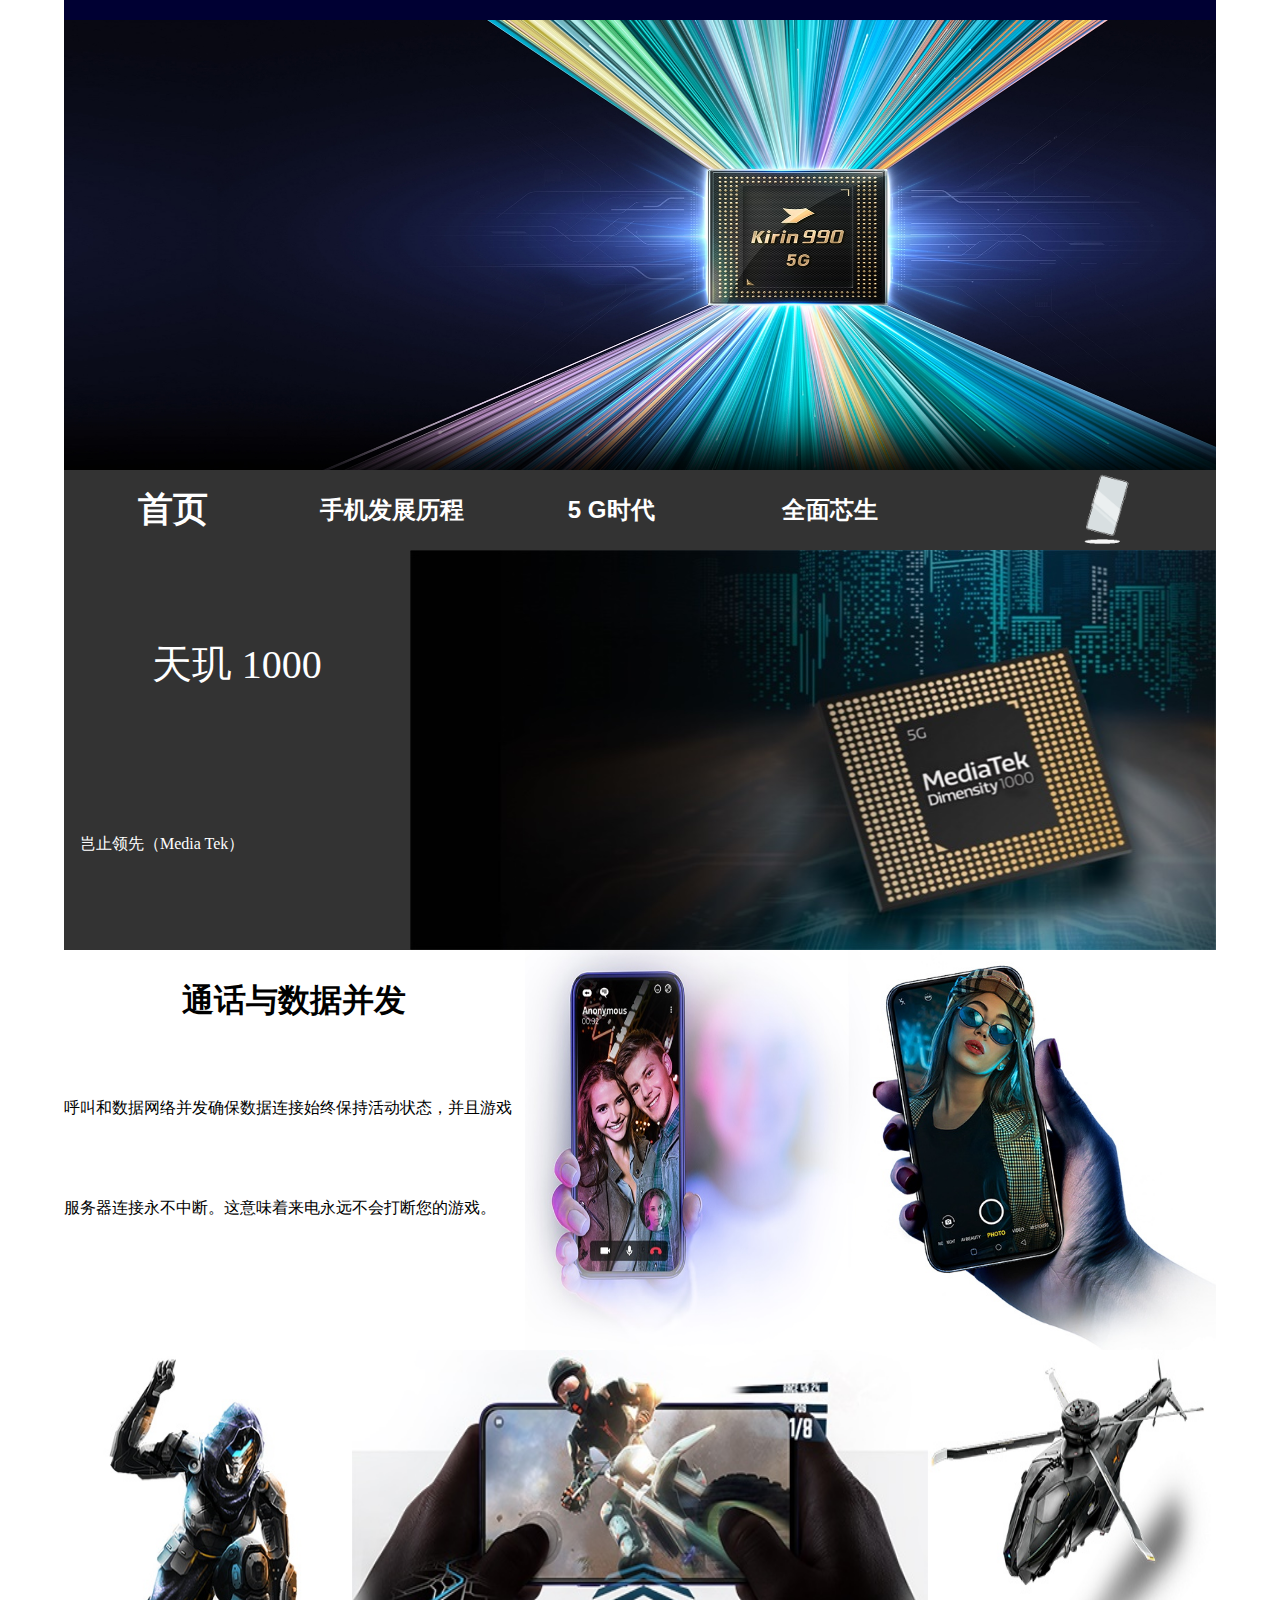
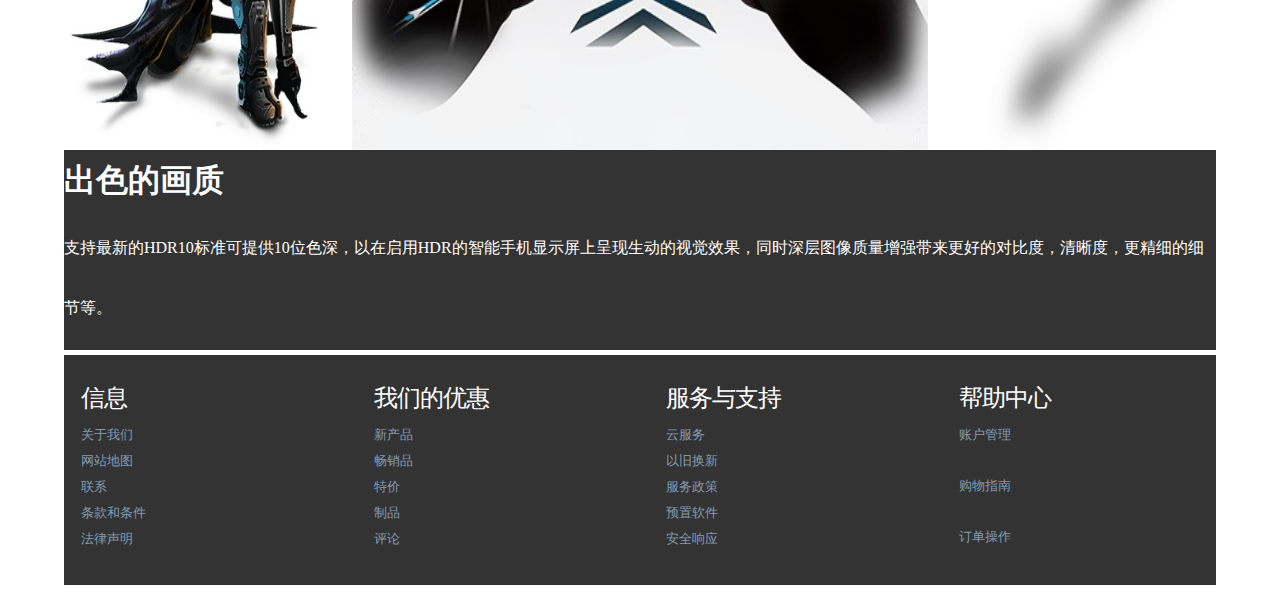
<file: 全面芯生.html>
<!DOCTYPE html PUBLIC "-//W3C//DTD XHTML 1.0 Transitional//EN" "http://www.w3.org/TR/xhtml1/DTD/xhtml1-transitional.dtd">
<html xmlns="http://www.w3.org/1999/xhtml">
<head>
<meta http-equiv="Content-Type" content="text/html; charset=utf-8" />
<title>全面芯生</title>
<style type="text/css">
.bg {
	background-color: #FFF;
}
#box #container #main {
	height: 1400px;
	width: 100%;
	float: left;
	background-image: url(img/bg-body.jpg);	

}


#box #container #top-1 {
	height: 450px;
	width: 100%;
	background-color: #FFF;
	background-image: 
	url(img/61.jpg);
	
	background-size: 100% 100%;
}
.wu1{
	font-size: 40px;
	line-height: normal;
	text-align: center;
}
#box #container #main #m-1-1 {
	float: left;
	height: 400px;
	width: 40%;
	color: #000;
	background-color: #FFF;
	line-height: 100px;
}
#box #container #main #m-1-4 {
	float: left;
	height: 400px;
	width: 25%;
}
#box #container #main #m-1-5 {
	float: left;
	height: 400px;
	width: 50%;
}
#box #container #main #m-1-7 {
	color: #FFF;
	background-color: #333;
	float: left;
	height: 200px;
	width: 100%;
	line-height: 60px;
}
#box #container #main #m-1-6 {
	float: left;
	height: 400px;
	width: 25%;
}
#box #container #main #m-1-2 {
	float: left;
	height: 400px;
	width: 30%;
}
#box #container #main #m-1-3 {
	float: left;
	height: 400px;
	width: 30%;
}
#box #container #main img {
	height: 100%;
	width: 100%;
}
</style>
<link href="style.css" rel="stylesheet" type="text/css" />
</head>

<body>
<div id="box">
<div id="container">
    <div id="top"></div>
    <div id="top-1">
    </div>
    <div id="nav">
      <div id="nav-1">
        <ul>
          <a href="index.html"> <li class="one">首页</li></a>
          <a href="shoujifaz.html"><li class="two">手机发展历程 </li></a>
          <a href="5G.html"><li class="two">5 G时代</li></a>
          <a href="全面芯生.html"><li class="two">全面芯生</li></a>
          <div id="nav-1-1"><img src="img/logo1.gif" width="79" height="76" /></div>
        </ul> 
      </div>
    </div>
    
    
    
    
    
    <div  id="main">
      <div id="main1-1">
      <p class="wu1">&nbsp;</p>
      <p class="wu1">天玑 1000 </p>
      <p class="wu1">&nbsp;</p>
      <p class="wu1">&nbsp;</p>
      <p>&nbsp;&nbsp;&nbsp;&nbsp;岂止领先（Media Tek）</p>
      </div>
      <div id="main1-2"><img src="img/71.jpg" width="800" height="400" /></div>
      <div id="m-1-1"><h1 align="center">通话与数据并发</h1>
<p>呼叫和数据网络并发确保数据连接始终保持活动状态，并且游戏服务器连接永不中断。这意味着来电永远不会打断您的游戏。</p></div>
      <div id="m-1-2"><img src="img/82.jpg" width="600" height="527" /></div>
      <div id="m-1-3"><img src="img/81.jpg" width="500" height="555" /></div>
      <div id="m-1-4"><img src="img/83.jpg" width="350" height="390" /></div>
      <div id="m-1-5"><img src="img/86.jpg" width="500" height="288" /></div>
      <div id="m-1-6"><img src="img/85.jpg" width="400" height="315" /></div>
      <div id="m-1-7"><h1>出色的画质</h1>
<p>支持最新的HDR10标准可提供10位色深，以在启用HDR的智能手机显示屏上呈现生动的视觉效果，同时深层图像质量增强带来更好的对比度，清晰度，更精细的细节等。</p></div>
    </div>
    
    
    
    
    
    
    
    
    
    
    
    
    
    
    
    <div id="bottom">
      <div class="col_1_of_4 span_1_of_4">
					<h3>信息</h3>
					<ul>						
                    <li><a href="404.html">关于我们</a></li>
						<li><a href="#">网站地图</a></li>
						<li><a href="#">联系</a></li>
						<li><a href="#">条款和条件</a></li>
						<li><a href="#">法律声明</a></li>
					</ul>
	  </div>
    <div class="col_1_of_4 span_1_of_4">
					<h3>我们的优惠</h3>
					<ul>
						<li><a href="#">新产品</a></li>
						<li><a href="#">畅销品</a></li>
						<li><a href="#">特价</a></li>
						<li><a href="#">制品</a></li>
						<li><a href="#">评论</a></li>
					</ul>
	  </div>
				<div class="col_1_of_4 span_1_of_4">
					<h3>服务与支持</h3>
					<ul>
						<li><a href="#">云服务</a></li>
						<li><a href="#">以旧换新</a></li>
						<li><a href="#">服务政策</a></li>
						<li><a href="#">预置软件</a></li>
						<li><a href="#">安全响应</a></li>
					</ul>
				</div>
                <div class="col_1_of_4 span_1_of_4">
					<h3>帮助中心</h3>
					<ul>
						<li><a href="#">账户管理</a></li>
						<li><a href="#">&nbsp;</a></li>
						<li><a href="#">购物指南</a></li>
						<li><a href="#">&nbsp;</a></li>
						<li><a href="#">订单操作</a></li>
					</ul>
				</div></div>
  </div>
</div>
</body>
</html>
</file>
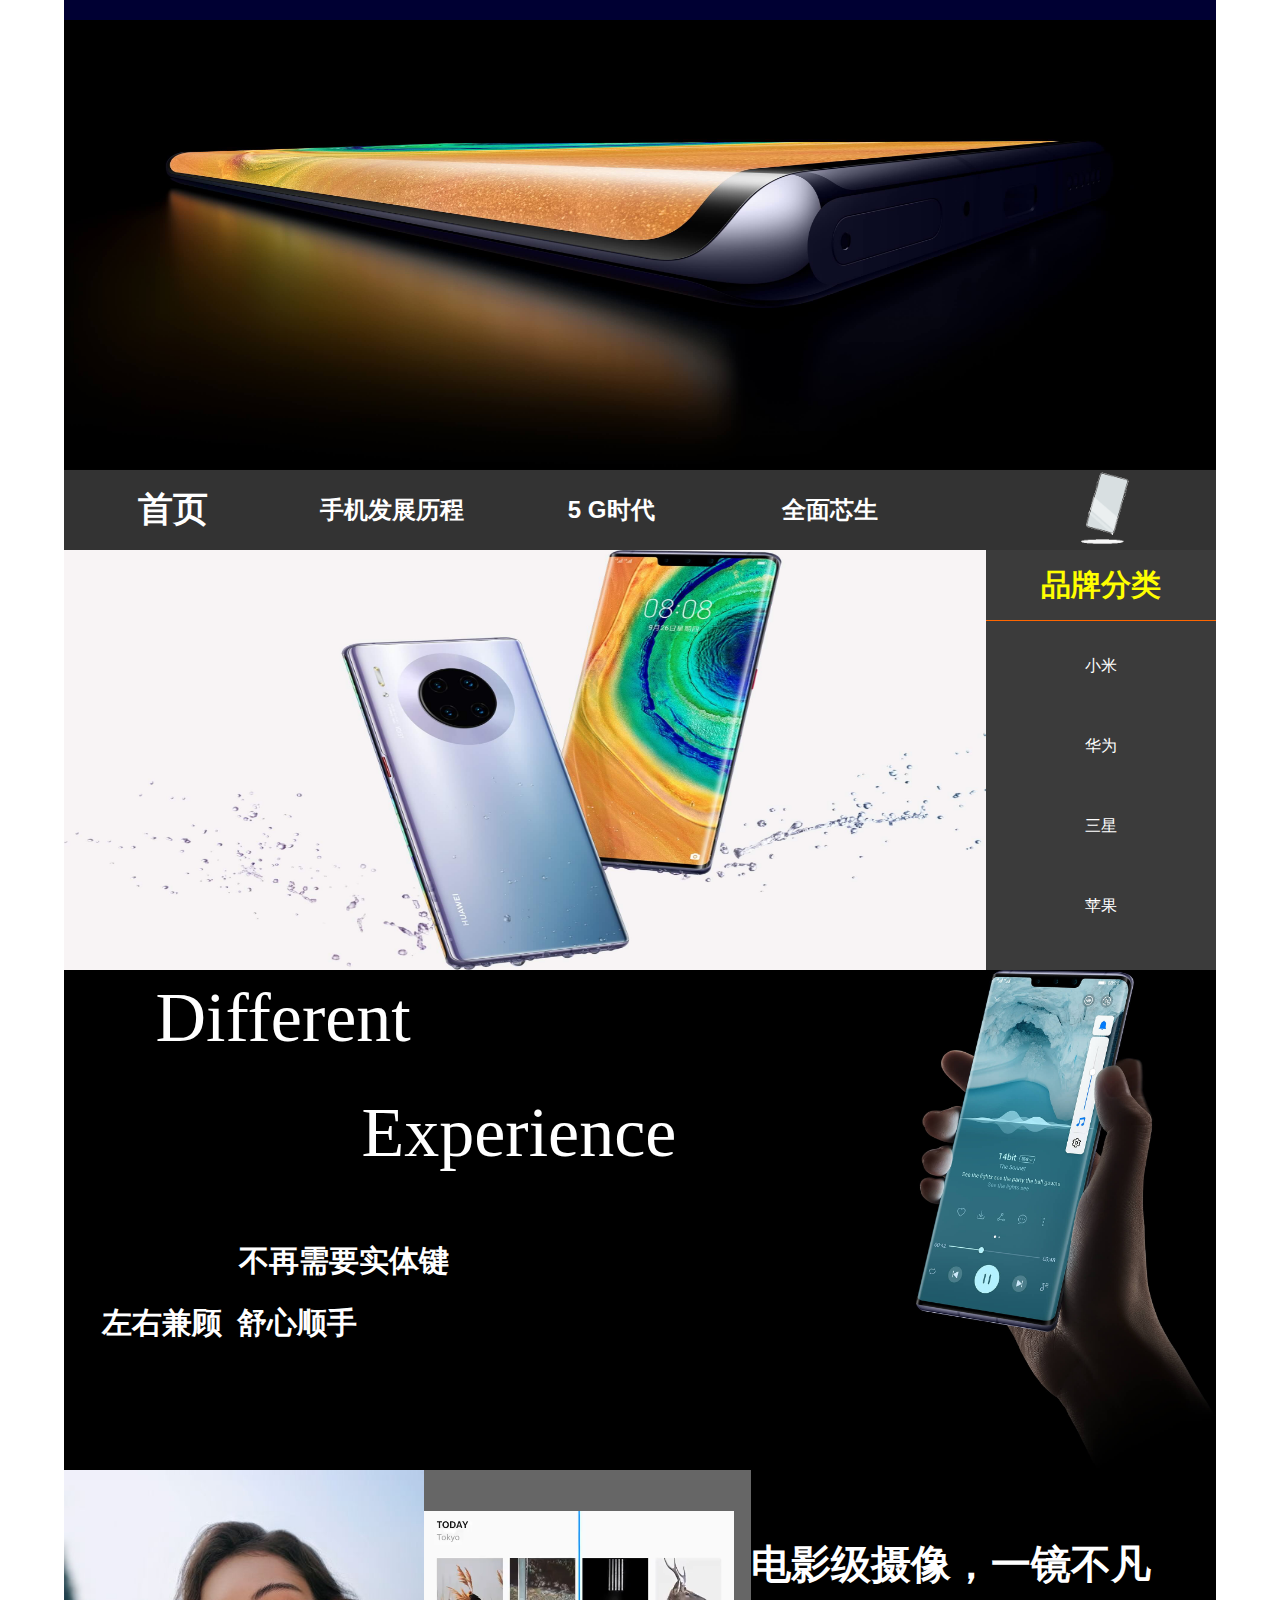
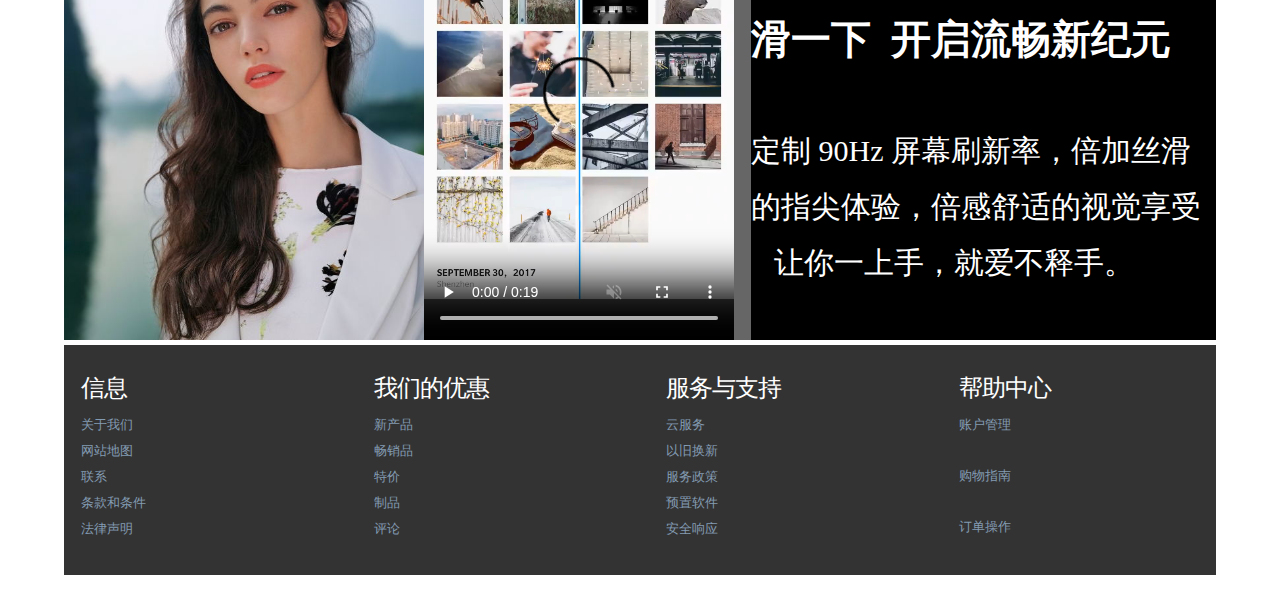
<file: 华为.html>
<!DOCTYPE html PUBLIC "-//W3C//DTD XHTML 1.0 Transitional//EN" "http://www.w3.org/TR/xhtml1/DTD/xhtml1-transitional.dtd">
<html xmlns="http://www.w3.org/1999/xhtml">
<head>
<meta http-equiv="Content-Type" content="text/html; charset=utf-8" />
<title>华为</title>
<style type="text/css">
.bg {
	background-color: #FFF;
}
#box #container #main {
	height: 970px;
	width: 100%;
	float: left;
	background-image: url(img/bg-body.jpg);	

}
#box #container #main #main-right {
	height: 500px;
	width: 100%;
	background-color: #000;
}
#box #container #main #main-right #l-left {
	float: left;
	height: 500px;
	width: 700px;
	background-color: #000;
}
.e-size-50 {
	font-size: 70px;
	color: #FFF;
}
.C-size-30 {
	font-size: 30px;
	color: #FFF;
}
#box #container #main #b-main {
	background-color: #666;
	height: 470px;
}
#box #container #main #b-main #le-left {
	height: 470px;
	width: 360px;
	float: left;
}
#box #container #main #main-right #main-r-right {
	background-color: #FFF;
	float: right;
	height: 500px;
	width: 300px;
}


#box #container #top-1 {
	height: 450px;
	width: 100%;
	background-color: #FFF;
	background-image: url(img/HW.jpg);
	
	background-size: 100% 100%;
}


#box #container #main #b-main #ri-right {
	background-color: #000;
	height: 470px;
	width: 465px;
	float: right;
}
.HZ--50 {
	font-size: 40px;
	color: #FFF;
}
.HZdow {
	font-size: 30px;
	color: #FFF;
	font-weight: lighter;
}
</style>
<link href="style.css" rel="stylesheet" type="text/css" />
</head>

<body>
<div id="box">
<div id="container">
    <div id="top"></div>
    <div id="top-1">
    </div>
    <div id="nav">
      <div id="nav-1">
        <ul>
          <a href="index.html"> <li class="one">首页</li></a>
          <a href="shoujifaz.html"><li class="two">手机发展历程 </li></a>
          <a href="5G.html"><li class="two">5 G时代</li></a>
          <a href="全面芯生.html"><li class="two">全面芯生</li></a>
          <div id="nav-1-1"><img src="img/logo1.gif" width="79" height="76" /></div>
        </ul> 
      </div>
    </div>
    <div id="banner">
    
    
      <div id="banner-box">
      <img src="img/32.jpg"/>
       <img src="img/33.jpg"/>
        <img src="img/34.jpg"/>
         <img src="img/31.jpg"/>
      </div>
    </div>
    
    
     
    
    
    
    
    
    
    <div id="banner-1">
      <ul>
        <a href="#"><li class="three">品牌分类</li></a>
        <a href="小米.html"><li class="e1">小米</li></a>
        <a href="华为.html"><li class="e1">华为</li></a>
        <a href="samsung.html"><li class="e1">三星</li></a>
        <a href="iphone.html"><li class="e1">苹果</li></a>
      </ul>
    </div>
    
    
    
    <div  id="main">
    
      <div id="main-right">
        <div id="main-r-right"><img src="img/r-right.jpg" width="300" height="500" /></div>
        <div id="l-left">
          <p>&nbsp;<span class="e-size-50">&nbsp;&nbsp;&nbsp;&nbsp; Different </span></p>
          <p class="e-size-50">&nbsp;&nbsp; &nbsp;&nbsp; &nbsp;&nbsp; &nbsp;&nbsp; &nbsp;&nbsp;&nbsp;&nbsp; Experience          </p>
          <p class="e-size-50">&nbsp;&nbsp;&nbsp; <span class="C-size-30">&nbsp;&nbsp;&nbsp;&nbsp;&nbsp;&nbsp;&nbsp;&nbsp;&nbsp;&nbsp;&nbsp;&nbsp;&nbsp; <strong>不再需要实体键</strong></span></p>
          <p class="C-size-30">&nbsp;&nbsp;&nbsp;&nbsp; <strong>左右兼顾&nbsp; 舒心顺手</strong></p>
        </div>
      </div>
      <div id="b-main">
        <div id="ri-right">
          <p class="HZ--50"><br />
          </p>
          <h2 class="HZ--50">电影级摄像，一镜不凡          </h2>
          <p class="HZ--50"><strong>滑一下&nbsp; 开启流畅新纪元</strong></p>
          <p class="HZdow">&nbsp;</p>
          <p class="HZdow">定制 90Hz 屏幕刷新率，倍加丝滑</p>
          <p class="HZdow">的指尖体验，倍感舒适的视觉享受</p>
          <p class="HZdow">&nbsp;&nbsp; 让你一上手，就爱不释手。</p>
          <p>&nbsp;</p>
          <p>&nbsp;</p>
          <p>&nbsp;</p>
          <p>&nbsp;</p>
        </div>
        <div id="le-left"><img src="img/222.jpg" width="360" height="470" /></div>
        <video src="img/fps.mp4" width="310" height="470" align="ABSMIDDLE"  autoplay="autoplay" muted="muted" controls="controls"  loop="loop" ></video>
        <div id="mp4-HW">
        </div>
      </div>
    </div>
    
    
    
    
    <div id="bottom">
      <div class="col_1_of_4 span_1_of_4">
					<h3>信息</h3>
					<ul>						
                    <li><a href="404.html">关于我们</a></li>
						<li><a href="#">网站地图</a></li>
						<li><a href="#">联系</a></li>
						<li><a href="#">条款和条件</a></li>
						<li><a href="#">法律声明</a></li>
					</ul>
	  </div>
    <div class="col_1_of_4 span_1_of_4">
					<h3>我们的优惠</h3>
					<ul>
						<li><a href="#">新产品</a></li>
						<li><a href="#">畅销品</a></li>
						<li><a href="#">特价</a></li>
						<li><a href="#">制品</a></li>
						<li><a href="#">评论</a></li>
					</ul>
	  </div>
				<div class="col_1_of_4 span_1_of_4">
					<h3>服务与支持</h3>
					<ul>
						<li><a href="#">云服务</a></li>
						<li><a href="#">以旧换新</a></li>
						<li><a href="#">服务政策</a></li>
						<li><a href="#">预置软件</a></li>
						<li><a href="#">安全响应</a></li>
					</ul>
				</div>
                <div class="col_1_of_4 span_1_of_4">
					<h3>帮助中心</h3>
					<ul>
						<li><a href="#">账户管理</a></li>
						<li><a href="#">&nbsp;</a></li>
						<li><a href="#">购物指南</a></li>
						<li><a href="#">&nbsp;</a></li>
						<li><a href="#">订单操作</a></li>
					</ul>
	</div></div>
  </div>
</div>
</body>
</html>
</file>
<file: style.css>
@charset "utf-8";
body {
	margin: 0px;
	padding: 0px;
}
.col_1_of_4{
	display: block;
	float: left;
	margin-top: 1%;
	margin-right: 0;
	margin-bottom: 1%;
	margin-left: 1.6%;
}
#box #container #top-1 #top-2 {
	float: right;
	height: 100px;
	width: 350px;
	margin-left: 25px;
}
.col_1_of_4:first-child { margin-left: 0; } /* all browsers except IE6 and lower */
.span_1_of_4 ul li{
	padding: 0 0 7px;
	list-style-type: none;
}
.span_1_of_4 ul li a {
	color:#839BB2;
	font-size:13px;
	-moz-transition: background 0.5s ease;
	-o-transition: background 0.5s ease;
	-webkit-transition: background 0.5s ease;
}	
.span_1_of_4 {
	width: 20.8%;
	padding:1.5%; 
}
.span_1_of_4  h3{
	color:#fff;
	margin-bottom: .5em;
	font-size:1.5em;
	line-height: 1.2;
	font-weight : normal;
	margin-top: 0px;
	letter-spacing: -1px;
}
.span_1_of_4  p {
	font-size:0.8125em;
	padding:0.5em 0;
	color: #333;
	line-height: 1.5em;
}
*{ padding:0px; margin:0px;}
#box #container #top {
	height: 20px;
	width: 100%;
	background-color: #003;
}
#box {
	height: 2200px;
	width: 100%;
}
#box #container {
	height: 100%;
	width: 90%;
	margin-right: auto;
	margin-left: auto;	
}


#box #container #banner {
	height: 420px;
	width: 80%;
	float: left;
	overflow: hidden;
}
#box #container #banner #banner-box {
	float: left;
	height: 100%;
	width: 400%;
	animation: move 8s infinite;
}

#box #container #bottom {
	width: 100%;
	height: 230px;
	float: left;
	background-color: #333;
	margin-top: 5px;
}
#box #container #main #main-1 #mleft {
	height: 485px;
	width: 19%;
	float: left;
	margin-right: 0.7%;
}

#box #container #main #main-1 #mleft img{ height: 485px;
	width: 100%;}
#box #container #banner #banner-box img {
	height: 420px;
	width: 25%;
	float: left;
}
#box #container #banner-1 {
	float: left;
	height: 420px;
	width: 20%;
	background-color: #3B3B3B;
}
#box #container #banner-1 ul li {
	line-height: 70px;
	text-align: center;
	height: 70px;
	list-style-type: none;
	margin-bottom: 10px;
}

#apDiv1 {
	position: relative;
	left: 35px;
	top: 10px;
	width: 126px;
	height: 65px;
	z-index: 1;
}
#box #container #nav {
	height: 80px;
	width: 100%;
	z-index: 5;
}
@keyframes move{10%{ margin-left:0px}40%{ margin-left:-100%}80%{ margin-left: -200%} 100%{ margin-left:-300%}}


#box #container #nav #nav-1 {
	width: 100%;
	height: 80px;
	margin-top: 0px;
	background-color: #333;
	float: left;
	
}
#box #container #nav #nav-1 #nav-1-1 {
	line-height: 80px;
	text-align: center;
	float: right;
	height: 80px;
	width: 19%;
}
#box #container #nav #nav-1 ul li {
	float: left;
	height: 80px;
	width: 19%;
	line-height: 80px;
	text-align: center;
    color:#FFF;
	list-style-type: none;
	font-weight: 700;
	
}
#box #container #banner-1 ul li:hover{ color:#FC0;}
#box #container #nav #nav-1 ul li:hover{    background-color: #F60  ; color:#FFF; border-radius:90px; transition: 1s; opacity:0.6; }

.one{
	font-size: 35px;
	color: #009100;
	font-family: "宋体";
}
.two{
	font-size: 24px;
	color: #333;
	font-family: Tahoma, Geneva, sans-serif;
}
a:link {
	text-decoration: none;
}
a:visited {
	text-decoration: none;
}
a:hover {
	text-decoration: none;
}
a:active {
	text-decoration: none;
}
.three{
	font-size: 30px;
	color: #FF0;
	font-weight: bold;
	border-bottom-width: 1px;
	border-bottom-style: solid;
	border-bottom-color: #F60;
}
.e1{ color: #FFF;}
.mdiv{ 

    height: 49%;
	width: 19%;
	float: left;
	margin-right: 1%;
	margin-bottom: 0.7%;
	 background-color:#FFF;
	 }
#box #container #main #main-1 #mleft:hover{ transition:0.5s; transform:translate3d(0px,-5px, 5px) ;}
.mdiv:hover{ transform:translate3d(0px,-5px, 5px);transition:0.5s;border-right:1px solid #F90; border-radius: 30px;}

.mdiv1{ 

    height: 49%;
	width: 19%;
	float: left;
	margin-left: 1%;
	margin-bottom: 0.7%;
	 background-color:#FFF;
	 }
#box #container #main #main-2 #mright {
	height: 485px;
	width: 19%;
	float: right;
	margin-left: 0.7%;
}

#box #container #main #main-2 #mright img{ height: 485px;
	width: 100%;}
#box #container #main #main-2 #mright:hover{  transform:translate3d(0px,-5px, 5px) ; transition:0.5s;}
.mdiv1:hover{ transform:translate3d(0px,-5px, 5px);transition:0.5s; border-left:1px solid #F90; border-radius: 30px;}
.mdiv p {
	line-height: normal;
	text-align: center;
	
}
.mdiv1 p {
	line-height: normal;
	text-align: center;
	
}
.p{
	margin-top: 5px;
	margin-bottom: 5px;
}
.p1{ color:#000; font-size:1.3em;  margin-top: 0.5em;
	margin-bottom: 0.5em;}
#box #container #main .p img {width="113" height="159"
}
.p2{ color: #A7A7A7;
font-size:0.8em;
margin-top: 0.5em;
	margin-bottom: 0.5em;}	

#logo1{
	height: 100%;
	width: 25%;
	margin-right: 500px;
}
#box #container #top-1 #top-1-l {
	float: left;
	width: 100px;
	height: 100px;
	margin-left: 25px;
	margin-right: 50px;
}
#box #container #top-1 #top-1-l p {
	margin-top: 15px;
	border-right-width: 2px;
	border-right-style: solid;
	border-right-color: #000;
	width: 100px;
}
#main p{
	margin-top: .5em;
}
#box #container #top-1 #1 {
	float: left;
	height: 80px;
	width: 50px;
}
#box #container #top-1 #2 {
	float: left;
}
#container #top-1 #3 {
	line-height: 80px;
	text-align: center;
	height: 80px;
	width: 100px;
	float: right;
}#box #container #main #main1-1 {
	color: #FFF;
	background-color: #333;
	float: left;
	height: 400px;
	width: 30%;
}
#box #container #main #main1-2 {
	float: left;
	height: 400px;
	width: 70%;
}
#box #container #main #main1-2 img {
	height: 400px;
	width: 100%;
	float: left;
}
</file>
